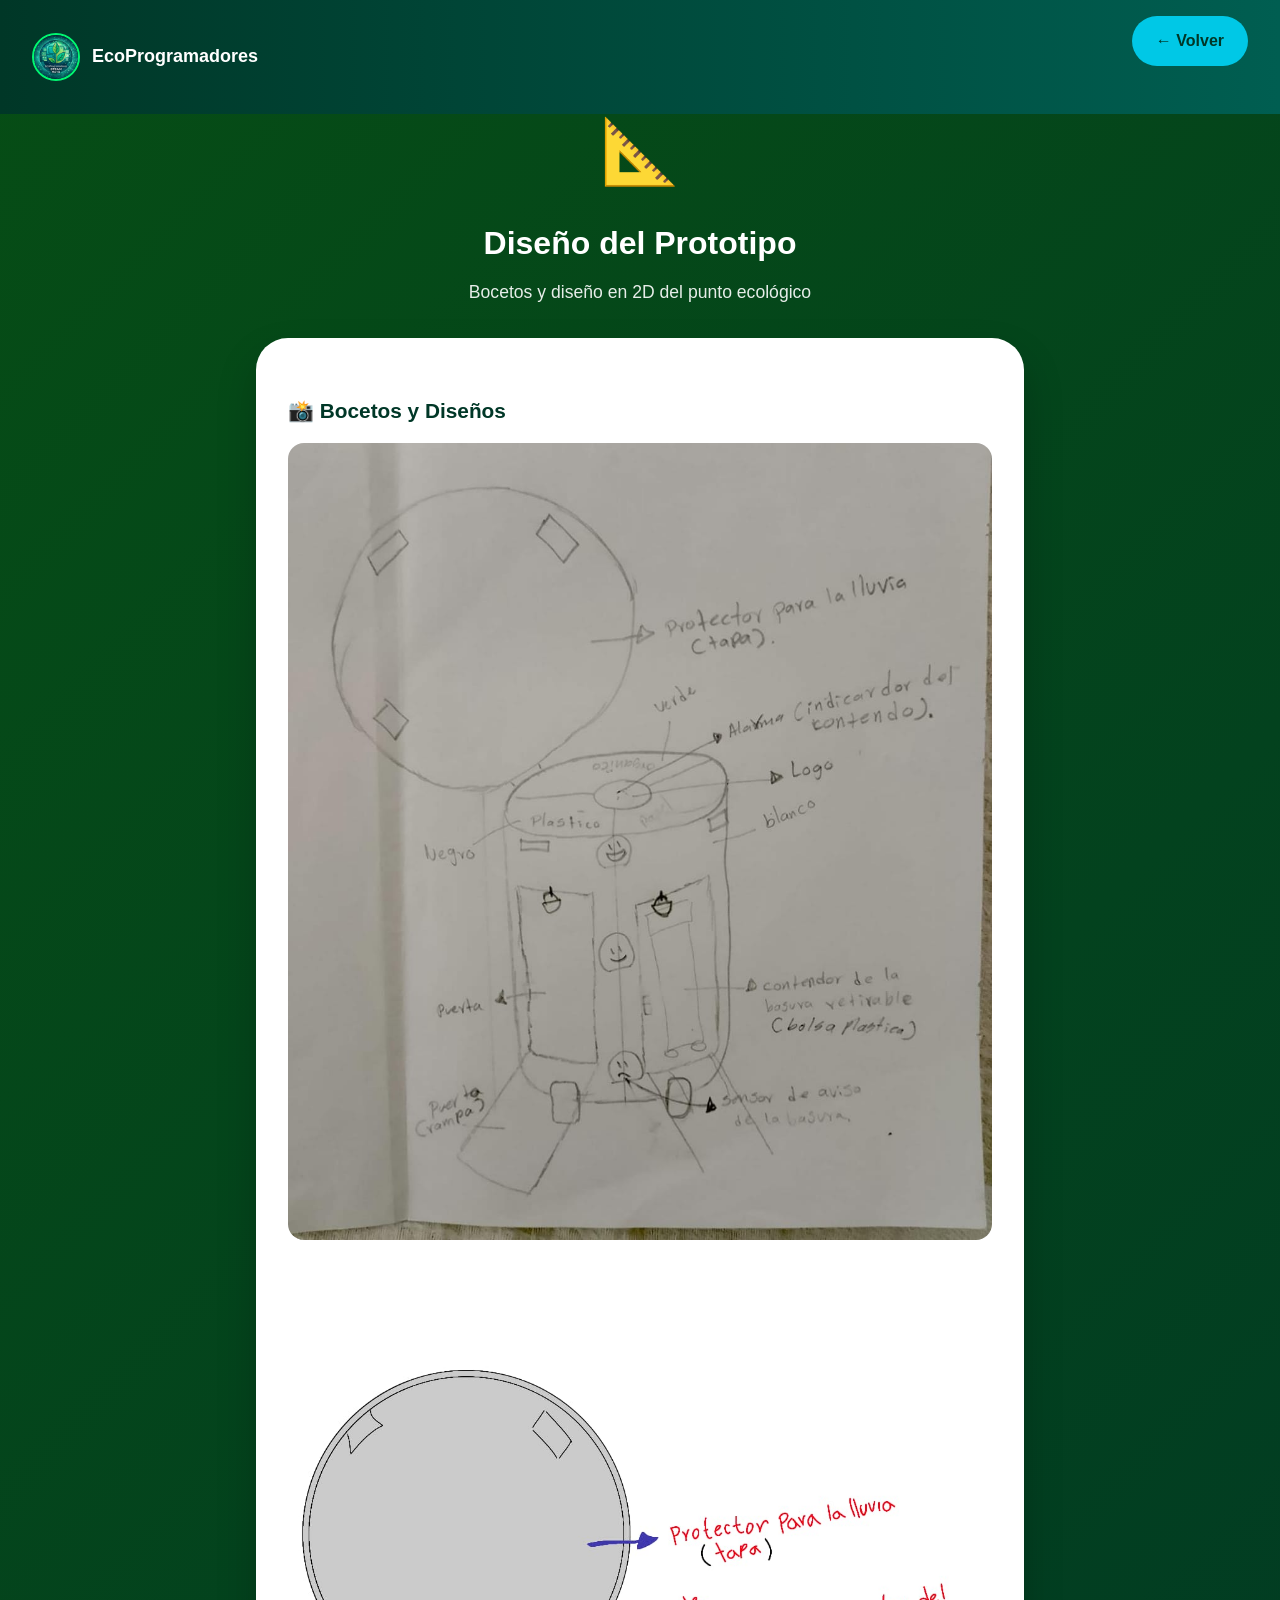
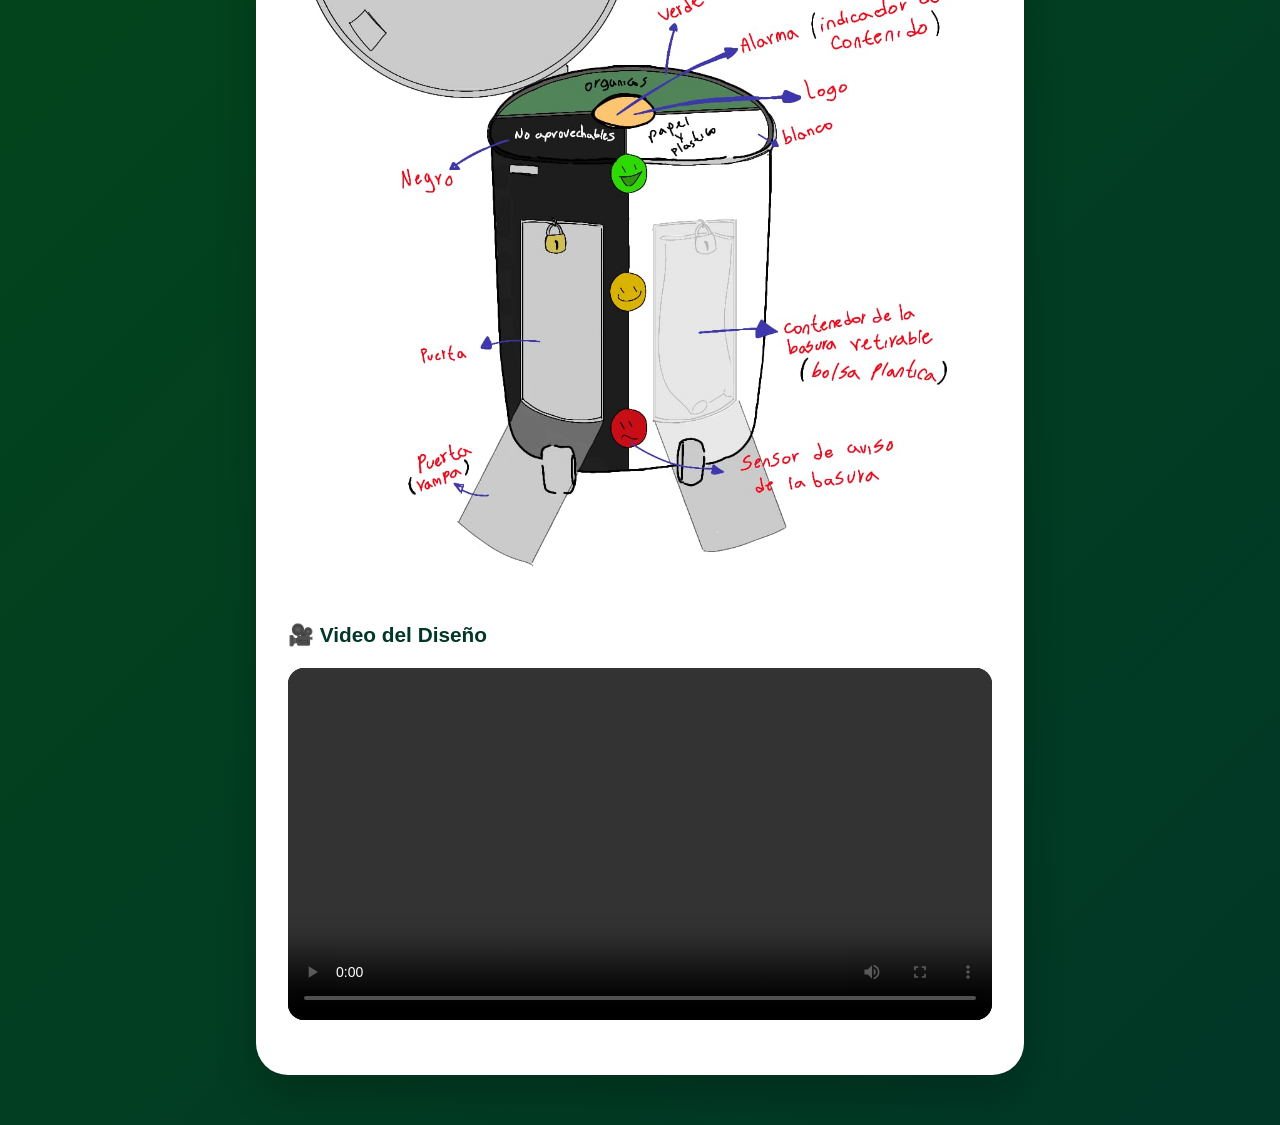
<file: proyecto-diseno.html>
<!DOCTYPE html>
<html lang="es">

<head>
    <meta charset="UTF-8">
    <meta name="viewport" content="width=device-width, initial-scale=1.0">
    <link rel="icon" href="data:image/svg+xml,<svg xmlns='http://www.w3.org/2000/svg' viewBox='0 0 100 100'><text y='.9em' font-size='90'>🌱</text></svg>">
    <meta name="description" content="Diseño del Prototipo: bocetos y diseño en 2D del punto ecológico inteligente de EcoProgramadores STEAM MUTIS">
    <title>Diseño del Prototipo | EcoProgramadores STEAM MUTIS</title>
    <link rel="canonical" href="https://ecoprogramadores.github.io/proyecto-diseno.html">
    <meta property="og:type" content="website">
    <meta property="og:title" content="Diseño del Prototipo | EcoProgramadores STEAM MUTIS">
    <meta property="og:description" content="Bocetos y diseño en 2D del punto ecológico inteligente">
    <meta property="og:image" content="assets/img/logo/logo/logo.jpg">
    <meta property="og:url" content="https://ecoprogramadores.github.io/proyecto-diseno.html">
    <meta name="twitter:card" content="summary_large_image">

    <!-- JSON-LD Structured Data -->
    <script type="application/ld+json">
{"@context":"https://schema.org","@type":"CreativeWork","name":"Diseño del Prototipo","description":"Bocetos y diseño en 2D del punto ecológico inteligente","author":{"@type":"Organization","name":"EcoProgramadores STEAM MUTIS"}}
    </script>
    <script type="application/ld+json">
{"@context":"https://schema.org","@type":"Organization","name":"EcoProgramadores STEAM MUTIS","url":"https://ecoprogramadores.github.io/","logo":"https://ecoprogramadores.github.io/assets/img/logo/logo/logo.jpg","description":"Grupo de estudiantes del Colegio Celestino Mutis creando proyectos innovadores en ecología, programación y sostenibilidad"}
    </script>

    <link rel="stylesheet" href="assets/css/styles.css">
    <style>
        .project-detail {
            padding: 100px 0 50px;
            background: linear-gradient(135deg, #064d15 0%, #003727 100%);
            min-height: 100vh;
        }
        .project-detail-container {
            max-width: 800px;
            margin: 0 auto;
            padding: 0 1rem;
        }
        .project-detail-header {
            text-align: center;
            margin-bottom: 2rem;
        }
        .project-detail-icon {
            font-size: 4rem;
            margin-bottom: 1rem;
        }
        .project-detail-title {
            font-family: var(--font-primary);
            font-size: 2rem;
            color: white;
            margin-bottom: 0.5rem;
        }
        .project-detail-description {
            color: rgba(255,255,255,0.9);
            font-size: 1.1rem;
            margin-bottom: 2rem;
        }
        .project-detail-content {
            background: white;
            border-radius: var(--radius-lg);
            padding: 2rem;
            box-shadow: var(--shadow-xl);
        }
        .project-detail h3 {
            font-family: var(--font-primary);
            color: var(--color-primary-dark);
            margin: 1.5rem 0 1rem;
            font-size: 1.3rem;
        }
        .project-detail video {
            width: 100%;
            border-radius: var(--radius-md);
            margin-bottom: 1rem;
            background: #000;
        }
        .project-detail img {
            width: 100%;
            border-radius: var(--radius-md);
            margin-bottom: 1rem;
        }
        .back-button {
            display: inline-flex;
            align-items: center;
            gap: 0.5rem;
            background: var(--color-accent-turquoise);
            color: var(--color-primary-dark);
            padding: 0.75rem 1.5rem;
            border-radius: var(--radius-full);
            font-weight: 600;
            text-decoration: none;
            margin-bottom: 2rem;
            transition: all 0.3s ease;
        }
        .back-button:hover {
            background: var(--color-accent-neon);
            transform: scale(1.05);
        }
    </style>
</head>

<body>

    <a href="#main-content" class="skip-link">Saltar al contenido principal</a>
    <header id="header" class="header">
        <nav class="nav-container" aria-label="Navegación principal">
            <div class="nav-content">
                <div class="logo-section">
                    <div class="logo-circle">
                        <img loading="lazy" src="assets/img/logo/logo/logo.jpg" alt="Logo EcoProgramadores">
                    </div>
                    <span class="logo-text">EcoProgramadores</span>
                </div>
                <a href="index.html#gallery" class="back-button" aria-label="Volver a la galería de proyectos">
                    ← Volver
                </a>
            </div>
        </nav>
    </header>

    <main id="main-content" role="main">

    <section class="project-detail">
        <div class="project-detail-container">
            
            <div class="project-detail-header">
                <div class="project-detail-icon">📐</div>
                <h1 class="project-detail-title">Diseño del Prototipo</h1>
                <p class="project-detail-description">Bocetos y diseño en 2D del punto ecológico</p>
            </div>

            <div class="project-detail-content">
                <h3>📸 Bocetos y Diseños</h3>
                <img loading="lazy" src="Ecoprogramadores/Diseño del prototipo del punto ecológico inteligente/Boceto inicial.jpeg" alt="Boceto inicial">
                <img loading="lazy" src="Ecoprogramadores/Diseño del prototipo del punto ecológico inteligente/Imagen del diseño del prototipo en 2D.jpeg" alt="Diseño 2D">
                
                <h3>🎥 Video del Diseño</h3>
                <video controls preload="metadata">
                    <source src="Ecoprogramadores/Diseño del prototipo del punto ecológico inteligente/Diseño del Prototipo en 2D.mp4" type="video/mp4">
                    Tu navegador no soporta video
                </video>
            </div>
        </div>
    </section>

</main>

</body>
</html>
</file>
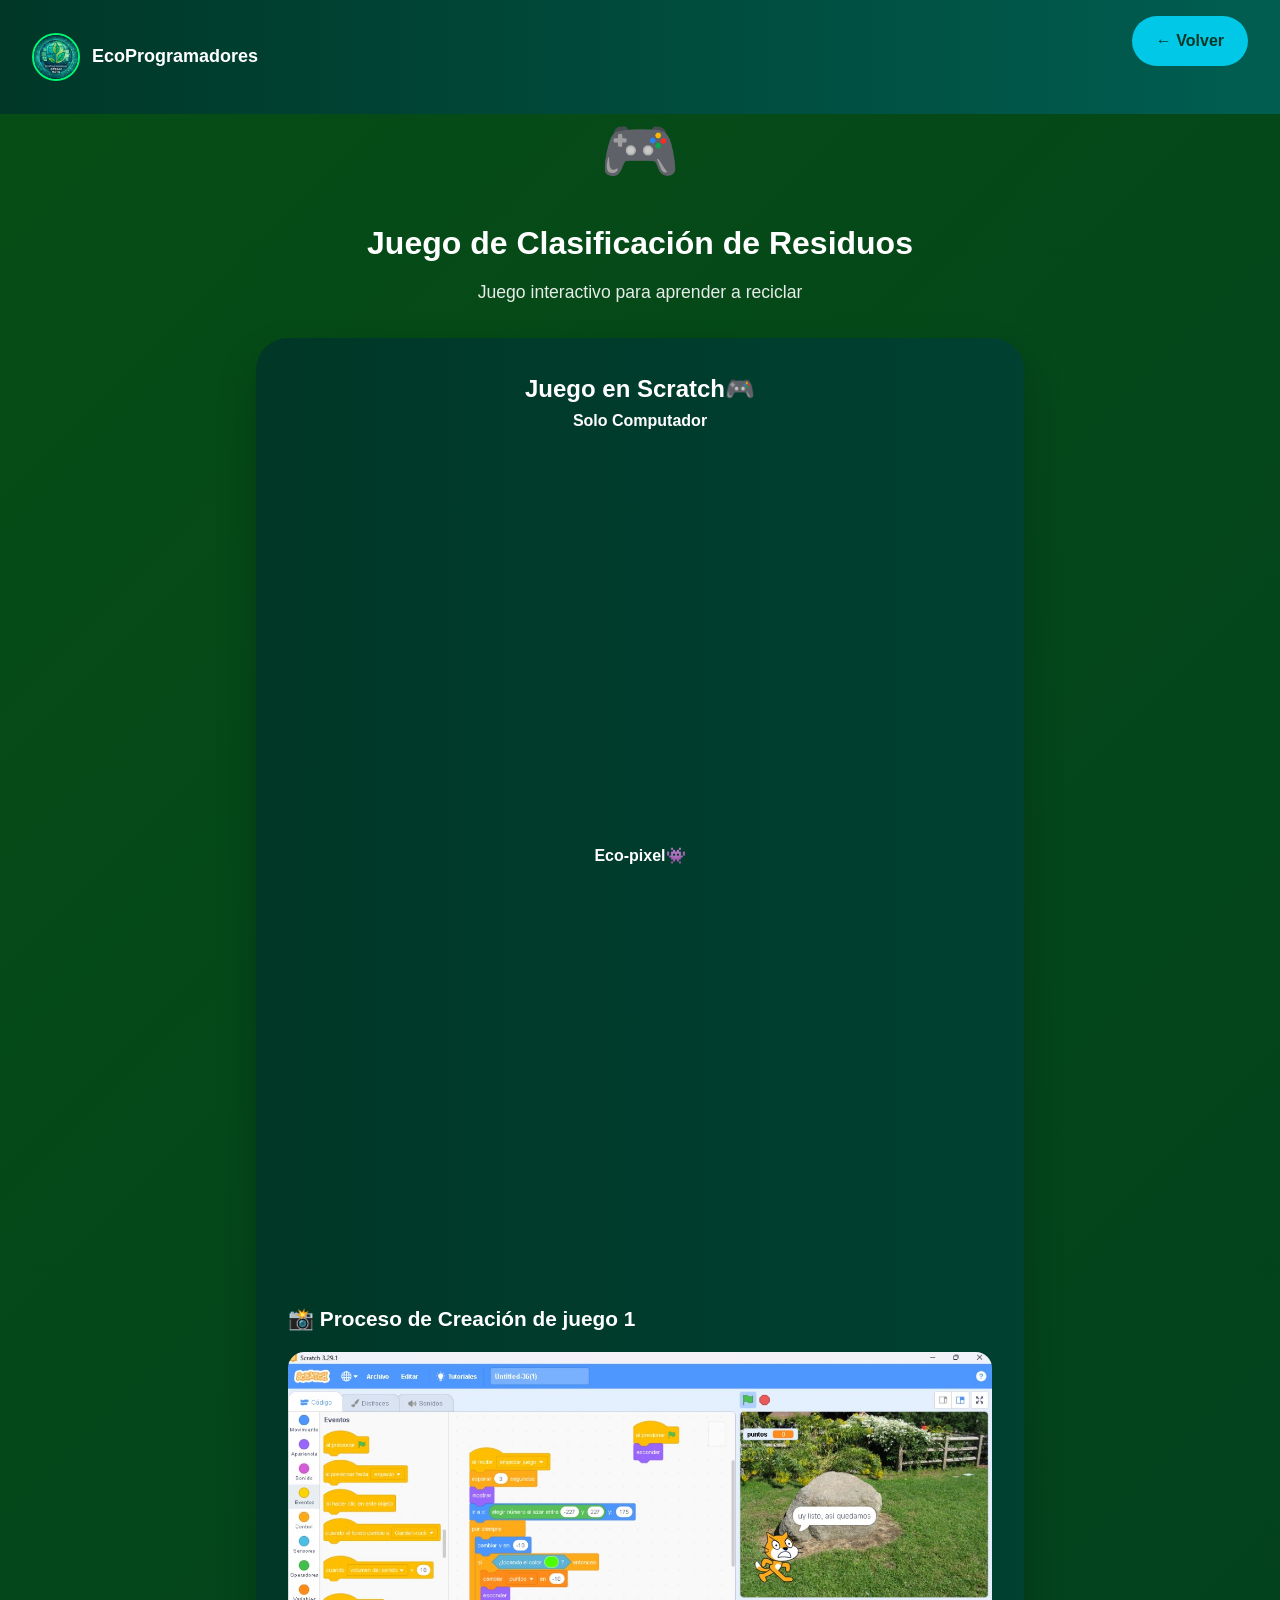
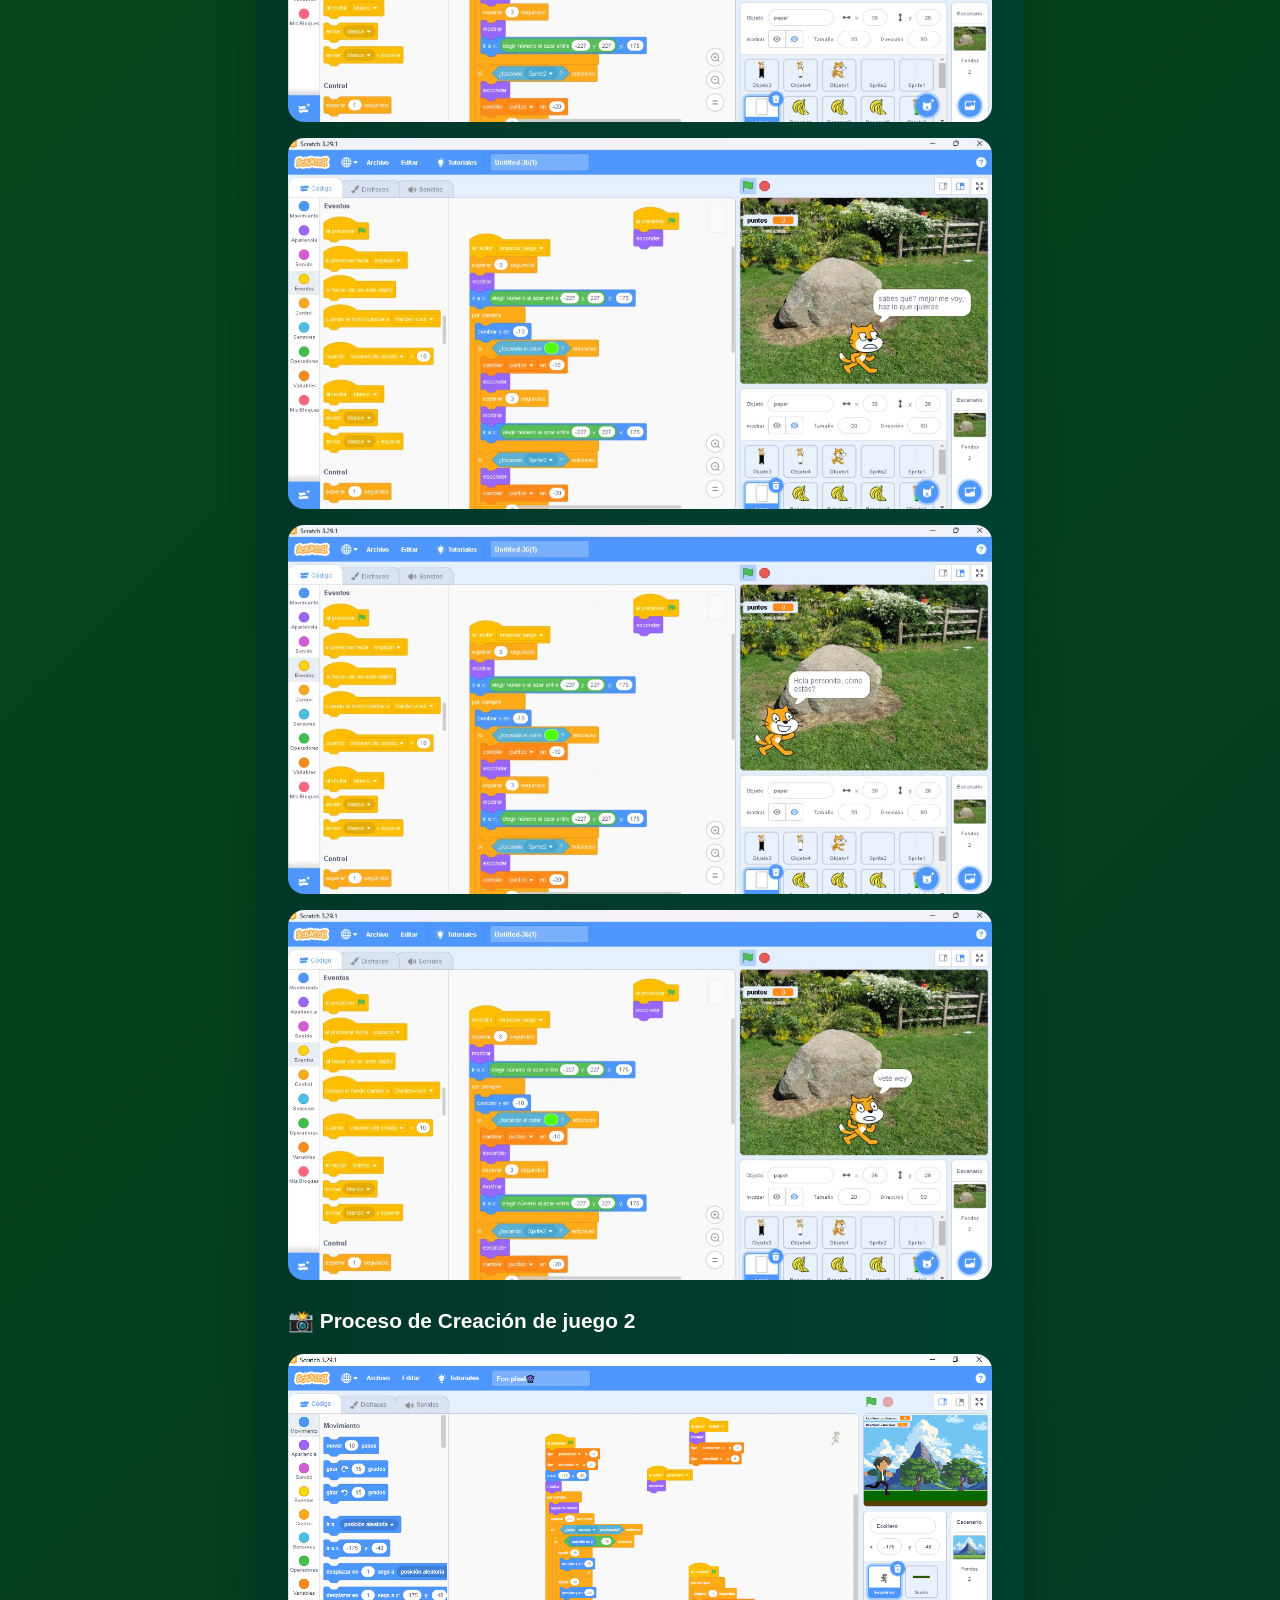
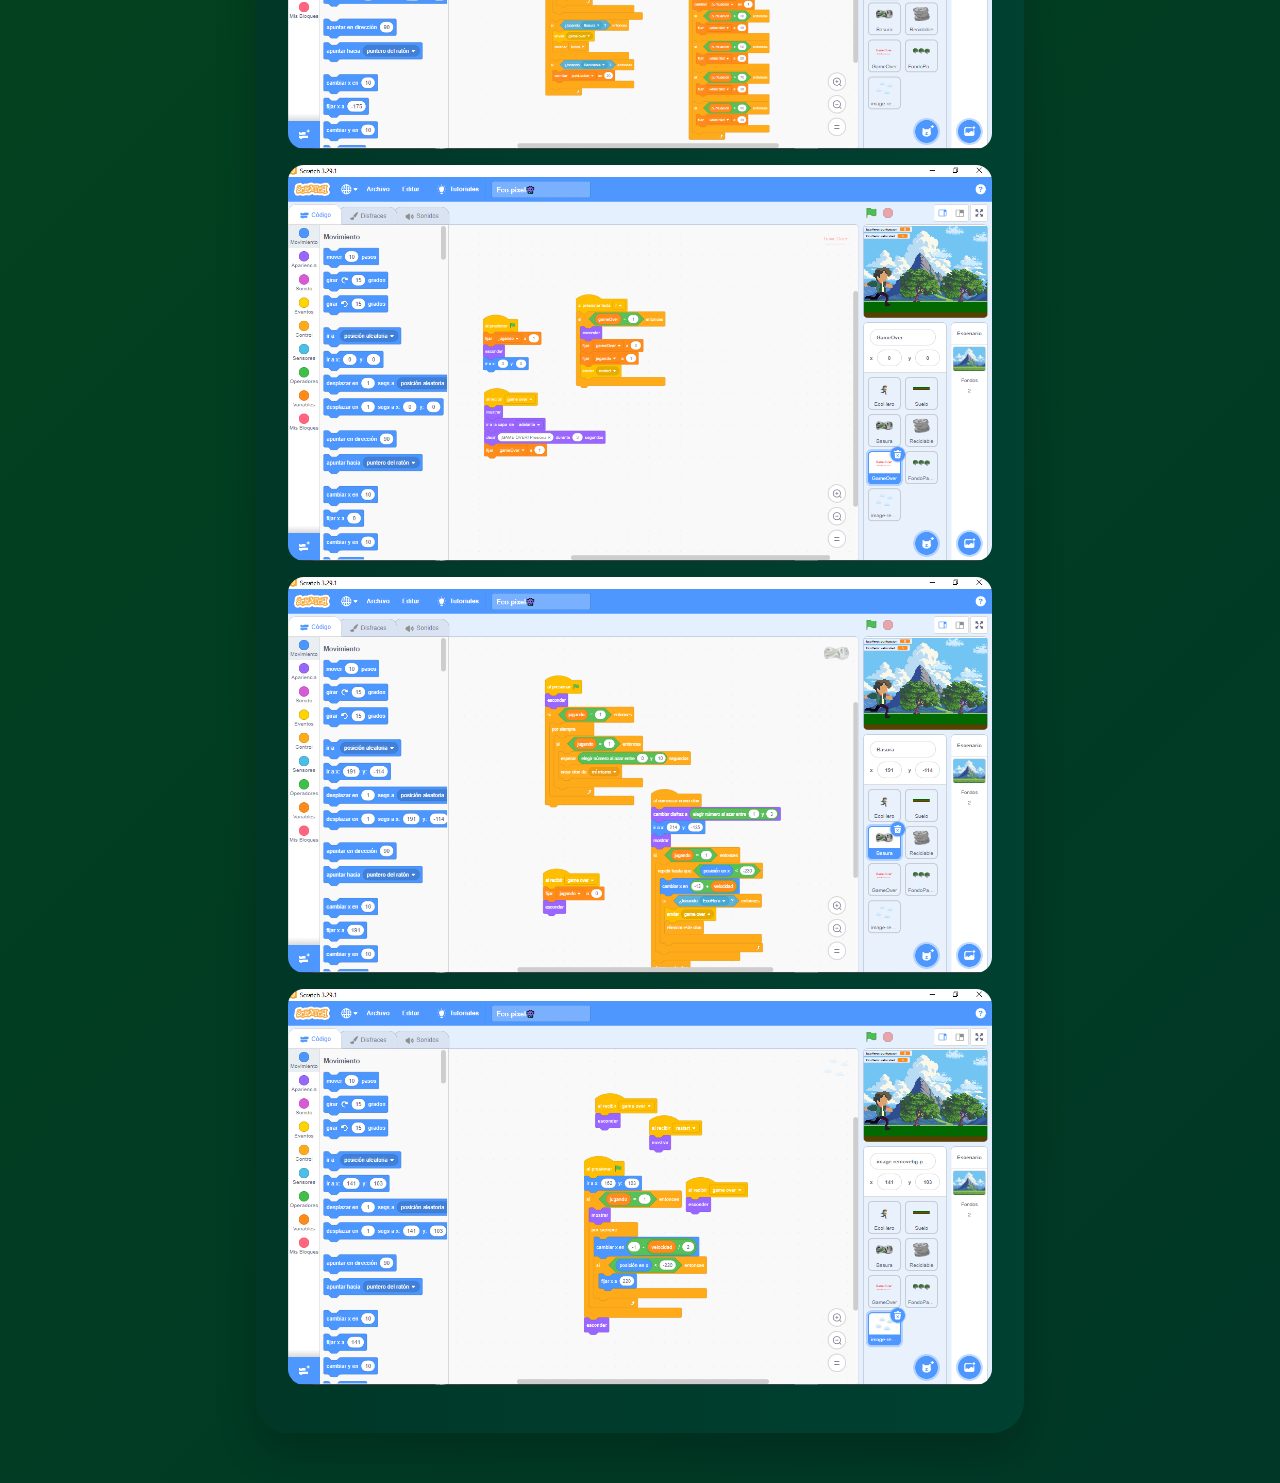
<file: proyecto-juego.html>
<!DOCTYPE html>
<html lang="es">

<head>
    <meta charset="UTF-8">
    <meta name="viewport" content="width=device-width, initial-scale=1.0">
    <link rel="icon" href="data:image/svg+xml,<svg xmlns='http://www.w3.org/2000/svg' viewBox='0 0 100 100'><text y='.9em' font-size='90'>🌱</text></svg>">
    <meta name="description" content="Juego de Clasificación de Residuos: juego interactivo en Scratch para aprender a reciclar de EcoProgramadores STEAM MUTIS">
    <title>Juego de Clasificación | EcoProgramadores STEAM MUTIS</title>
    <link rel="canonical" href="https://ecoprogramadores.github.io/proyecto-juego.html">
    <meta property="og:type" content="website">
    <meta property="og:title" content="Juego de Clasificación | EcoProgramadores STEAM MUTIS">
    <meta property="og:description" content="Juego interactivo para aprender a reciclar">
    <meta property="og:image" content="assets/img/logo/logo/logo.jpg">
    <meta property="og:url" content="https://ecoprogramadores.github.io/proyecto-juego.html">
    <meta name="twitter:card" content="summary_large_image">

    <!-- JSON-LD Structured Data -->
    <script type="application/ld+json">
{"@context":"https://schema.org","@type":"InteractiveVisualization","name":"Juego de Clasificación de Residuos","description":"Juego interactivo en Scratch para aprender a reciclar","author":{"@type":"Organization","name":"EcoProgramadores STEAM MUTIS"}}
    </script>
    <script type="application/ld+json">
{"@context":"https://schema.org","@type":"Organization","name":"EcoProgramadores STEAM MUTIS","url":"https://ecoprogramadores.github.io/","logo":"https://ecoprogramadores.github.io/assets/img/logo/logo/logo.jpg","description":"Grupo de estudiantes del Colegio Celestino Mutis creando proyectos innovadores en ecología, programación y sostenibilidad"}
    </script>

    <link rel="stylesheet" href="assets/css/styles.css">
    <style>
        .project-detail {
            padding: 100px 0 50px;
            background: linear-gradient(135deg, #064d15 0%, #003727 100%);
            min-height: 100vh;
        }

        .project-detail-container {
            max-width: 800px;
            margin: 0 auto;
            padding: 0 1rem;
        }

        .project-detail-header {
            text-align: center;
            margin-bottom: 2rem;
        }

        .project-detail-icon {
            font-size: 4rem;
            margin-bottom: 1rem;
        }

        .project-detail-title {
            font-family: var(--font-primary);
            font-size: 2rem;
            color: white;
            margin-bottom: 0.5rem;
        }

        .project-detail-description {
            color: rgba(255, 255, 255, 0.9);
            font-size: 1.1rem;
            margin-bottom: 2rem;
        }

        .project-detail-content {
            color: white;
            border-radius: var(--radius-lg);
            padding: 2rem;
            box-shadow: var(--shadow-xl);
            animation: project-detail-content 15s ease infinite;
            background: linear-gradient(to right, var(--color-primary-dark), var(--color-deep-green));
            background-size: 400% 400%;
        }
        @keyframes project-detail-content{
            0%{
                background-position:0% 50%;
            }
            50%{
                background-position:100% 50%;
            }
            100%{
                background-position:0% 50%;
            }
        }
        .project-detail-content img {
            display: flex;

        }

        .project-detail h3 {
            font-family: var(--font-primary);
            color: var(--color-primary-dark);
            margin: 1.5rem 0 1rem;
            font-size: 1.3rem;
        }

        .project-detail img {
            width: 100%;
            border-radius: var(--radius-md);
            margin-bottom: 1rem;
        }

        .back-button {
            display: inline-flex;
            align-items: center;
            gap: 0.5rem;
            background: var(--color-accent-turquoise);
            color: var(--color-primary-dark);
            padding: 0.75rem 1.5rem;
            border-radius: var(--radius-full);
            font-weight: 600;
            text-decoration: none;
            margin-bottom: 2rem;
            transition: all 0.3s ease;
        }

        .back-button:hover {
            background: var(--color-accent-neon);
            transform: scale(1.05);
        }

        .iframe-container {
            width: 100%;
            max-width: 485px;
            margin: 0 auto;
        }

        .iframe-container iframe {
            width: 100%;
            height: auto;
            aspect-ratio: 485 / 402;
        }
    </style>
</head>

<body>

    <a href="#main-content" class="skip-link">Saltar al contenido principal</a>
    <header id="header" class="header">
        <nav class="nav-container" aria-label="Navegación principal">
            <div class="nav-content">
                <div class="logo-section">
                    <div class="logo-circle">
                        <img loading="lazy" src="assets/img/logo/logo/logo.jpg" alt="Logo EcoProgramadores">
                    </div>
                    <span class="logo-text">EcoProgramadores</span>
                </div>
                <a href="index.html#gallery" class="back-button" aria-label="Volver a la galería de proyectos">
                    ← Volver
                </a>
            </div>
        </nav>
    </header>

    <main id="main-content" role="main">

    <section class="project-detail">
        <div class="project-detail-container">

            <div class="project-detail-header">
                <div class="project-detail-icon">🎮</div>
                <h1 class="project-detail-title">Juego de Clasificación de Residuos</h1>
                <p class="project-detail-description">Juego interactivo para aprender a reciclar</p>
            </div>

            <div class="project-detail-content">
                <h2 style="text-align: center; font-weight: bold;">Juego en Scratch🎮</h2>
                <div class="iframe-container">
                    <p style="text-align: center; font-weight: bold;">Solo Computador</p>
                    <iframe src="https://scratch.mit.edu/projects/1280207905/embed" allowtransparency="true" width="485"
                        height="402" frameborder="0" scrolling="no" allowfullscreen></iframe>
                    <p style="text-align: center; font-weight: bold;">Eco-pixel👾</p>
                    <iframe src="https://scratch.mit.edu/projects/1317839316/embed" allowtransparency="true" width="485"
                        height="402" frameborder="0" scrolling="no" allowfullscreen></iframe>
                </div>

                <h3 style="color:white;">📸 Proceso de Creación de juego 1</h3>
                <img loading="lazy" src="Ecoprogramadores/Juego de clasificación de residuos/Proceso del juego/WhatsApp Image 2025-10-25 at 4.52.12 PM.jpeg"
                    alt="Pantalla de juego mostrando clasificación de residuos">
                <img loading="lazy" src="Ecoprogramadores/Juego de clasificación de residuos/Proceso del juego/WhatsApp Image 2025-10-25 at 4.52.12 PM (1).jpeg"
                    alt="Interfaz del juego de reciclaje">
                <img loading="lazy" src="Ecoprogramadores/Juego de clasificación de residuos/Proceso del juego/WhatsApp Image 2025-10-25 at 4.52.12 PM (2).jpeg"
                    alt="Personaje del juego animado">
                <img loading="lazy" src="Ecoprogramadores/Juego de clasificación de residuos/Proceso del juego/WhatsApp Image 2025-10-25 at 4.52.13 PM.jpeg"
                    alt="Escenario del juego con basura">
                <h3 style="color:white;">📸 Proceso de Creación de juego 2</h3>
                <img loading="lazy" src="Ecoprogramadores/Juego de clasificación de residuos/Proceso del juego/Captura de pantalla (346).png" alt="Captura del segundo juego">
                <img loading="lazy" src="Ecoprogramadores/Juego de clasificación de residuos/Proceso del juego/Captura de pantalla (347).png" alt="Animación del segundo juego">
                <img loading="lazy" src="Ecoprogramadores/Juego de clasificación de residuos/Proceso del juego/Captura de pantalla (348).png" alt="Pantalla de puntuación del juego">
                <img loading="lazy" src="Ecoprogramadores/Juego de clasificación de residuos/Proceso del juego/Captura de pantalla (349).png" alt="Final del juego con resultado">
            </div>
        </div>
    </section>

</main>

</body>
</html>
</file>
<file: assets/css/styles.css>
/* ============================================
    VARIABLES CSS Y RESET
   ============================================ */
:root {
    /* Paleta de Colores Verde y Turquesa */

    --color-primary-dark: #003727;
    --color-primary-medium: #006400;
    --color-primary-green: #008849;
    --color-primary-light: #00A65A;
    --color-accent-neon: #00F771;
    --color-accent-turquoise: #00C8E6;
    --color-accent-light: #40E0D0;
    --color-accent-mint: #00FA9A;
    --color-accent-aqua: #7FFFD4;
    --color-deep-green: #005E51;
    --color-teal: #008B8B;

    /* Tipografía */
    --font-primary: 'Montserrat', sans-serif;
    --font-secondary: 'Roboto', sans-serif;

    /* Espaciado */
    --spacing-xs: 0.5rem;
    --spacing-sm: 1rem;
    --spacing-md: 2rem;
    --spacing-lg: 4rem;
    --spacing-xl: 6rem;

    /* Bordes y sombras */
    --radius-sm: 0.5rem;
    --radius-md: 1rem;
    --radius-lg: 2rem;
    --radius-full: 9999px;

    --shadow-sm: 0 2px 4px rgba(0, 0, 0, 0.1);
    --shadow-md: 0 4px 6px rgba(0, 0, 0, 0.1);
    --shadow-lg: 0 10px 25px rgba(0, 0, 0, 0.15);
    --shadow-xl: 0 20px 40px rgba(0, 0, 0, 0.2);
}

/* Reset básico */
* {
    margin: 0;
    padding: 0;
    box-sizing: border-box;
}

html {
    scroll-behavior: smooth;
    font-size: 16px;
}

body {
    font-family: var(--font-secondary);
    line-height: 1.6;
    color: #333;
    overflow-x: hidden;
}

img {
    max-width: 100%;
    height: auto;
    display: block;
}

a {
    text-decoration: none;
    color: inherit;
}

button {
    font-family: inherit;
    cursor: pointer;
    border: none;
    background: none;
}

/* Skip link for accessibility */
.skip-link {
    position: absolute;
    top: -100%;
    left: 50%;
    transform: translateX(-50%);
    background: var(--color-primary-dark);
    color: var(--color-accent-neon);
    padding: 0.75rem 1.5rem;
    border-radius: var(--radius-full);
    font-family: var(--font-primary);
    font-weight: 600;
    z-index: 10000;
    transition: top 0.3s ease;
    box-shadow: var(--shadow-xl);
}

.skip-link:focus {
    top: 1rem;
    outline: 3px solid var(--color-accent-neon);
    outline-offset: 2px;
}

/* Scrollbar personalizada */
::-webkit-scrollbar {
    width: 10px;
}

::-webkit-scrollbar-track {
    background: #f1f1f1;
}

::-webkit-scrollbar-thumb {
    background: var(--color-accent-turquoise);
    border-radius: 5px;
}

::-webkit-scrollbar-thumb:hover {
    background: var(--color-primary-light);
}

/* ============================================
   UTILIDADES Y CONTENEDORES
   ============================================ */
.container {
    max-width: 1200px;
    margin: 0 auto;
    padding: 0 1rem;
}

@media (min-width: 768px) {
    .container {
        padding: 0 2rem;
    }
}

/* ============================================
   HEADER - BARRA DE NAVEGACIÓN
   ============================================ */
.header {
    position: fixed;
    top: 0;
    left: 0;
    right: 0;
    z-index: 1000;
    background: linear-gradient(to right, var(--color-primary-dark), var(--color-deep-green));
    transition: all 0.3s ease;
}

.header.scrolled {
    background: rgba(0, 55, 39, 0.95);
    backdrop-filter: blur(10px);
    box-shadow: var(--shadow-lg);
}

.nav-container {
    max-width: 1400px;
    margin: 0 auto;
    padding: 1rem 2rem;
}

.nav-content {
    display: flex;
    align-items: center;
    justify-content: space-between;
}

.logo-section {
    display: flex;
    align-items: center;
    gap: 0.75rem;
}

/* LOGO PLACEHOLDER - Reemplaza este estilo cuando insertes tu logo */
/* Logo header - versión limpia con imagen */
.logo-img {
    width: 48px;
    height: 48px;
    object-fit: contain;
    /* ← importante: no deforma la imagen */
    border-radius: 50%;
    /* quita esta línea si quieres cuadrado perfecto */
    border: 2px solid var(--color-accent-neon);
    box-shadow: 0 2px 8px rgba(0, 247, 113, 0.3);
    /* opcional: sombra sutil */
}

.logo-text {
    color: white;
    font-family: var(--font-primary);
    font-weight: 600;
    font-size: 1.125rem;
}

@media (max-width: 640px) {
    .logo-text {
        display: none;
    }
}

/* Navegación Desktop */
.nav-links {
    display: flex;
    align-items: center;
    gap: 2rem;
}

@media (max-width: 768px) {
    .nav-links {
        display: none;
    }
}

.nav-link {
    color: white;
    font-family: var(--font-primary);
    transition: color 0.3s ease;
}

.nav-link:hover {
    color: var(--color-accent-neon);
}

.nav-link-button {
    background: var(--color-accent-turquoise);
    color: var(--color-primary-dark);
    padding: 0.5rem 1.5rem;
    border-radius: var(--radius-full);
    font-family: var(--font-primary);
    font-weight: 600;
    transition: all 0.3s ease;
    box-shadow: var(--shadow-lg);
}

.nav-link-button:hover {
    background: var(--color-accent-neon);
    transform: scale(1.05);
    box-shadow: var(--shadow-xl);
}

/* Mobile Menu Button */
.mobile-menu-btn {
    display: none;
    flex-direction: column;
    gap: 4px;
    padding: 0.5rem;
    background: rgba(255, 255, 255, 0.1);
    border-radius: var(--radius-sm);
    transition: background 0.3s ease;
}

.mobile-menu-btn:hover {
    background: rgba(255, 255, 255, 0.2);
}

@media (max-width: 768px) {
    .mobile-menu-btn {
        display: flex;
    }
}

.hamburger-line {
    width: 24px;
    height: 2px;
    background: white;
    transition: all 0.3s ease;
}

.mobile-menu-btn.active .hamburger-line:nth-child(1) {
    transform: rotate(45deg) translate(5px, 5px);
}

.mobile-menu-btn.active .hamburger-line:nth-child(2) {
    opacity: 0;
}

.mobile-menu-btn.active .hamburger-line:nth-child(3) {
    transform: rotate(-45deg) translate(7px, -6px);
}

/* Mobile Menu */
.mobile-menu {
    max-height: 0;
    overflow: hidden;
    transition: max-height 0.3s ease;
}

.mobile-menu.active {
    max-height: 300px;
    padding-top: 1rem;
    padding-bottom: 0.5rem;
}

.mobile-nav-link {
    display: block;
    color: white;
    padding: 0.75rem 1rem;
    border-radius: var(--radius-sm);
    font-family: var(--font-primary);
    transition: all 0.3s ease;
}

.mobile-nav-link:hover {
    background: rgba(255, 255, 255, 0.1);
    color: var(--color-accent-neon);
}

/* ============================================
            HERO SECTION
   ============================================ */
.hero-section {
    min-height: 100vh;
    display: flex;
    align-items: center;
    justify-content: center;
    position: relative;
    overflow: hidden;
    background: linear-gradient(135deg,
            var(--color-primary-dark) 0%,
            var(--color-deep-green) 30%,
            var(--color-primary-green) 50%,
            var(--color-accent-turquoise) 100%,
            var(--color-accent-light) 100%);
    padding-top: 80px;
}

/* Animated Background */
.hero-bg-animation {
    position: absolute;
    inset: 0;
    overflow: hidden;
    pointer-events: none;
}

.floating-circle {
    position: absolute;
    border-radius: 50%;
    filter: blur(80px);
}

.circle-1 {
    top: 5rem;
    left: 2rem;
    width: 18rem;
    height: 18rem;
    background: rgba(0, 247, 113, 0.1);
    animation: float1 8s ease-in-out infinite;
}

.circle-2 {
    bottom: 5rem;
    right: 2rem;
    width: 24rem;
    height: 24rem;
    background: rgba(64, 224, 208, 0.1);
    animation: float2 10s ease-in-out infinite;
}

@keyframes float1 {

    0%,
    100% {
        transform: translate(0, 0);
    }

    50% {
        transform: translate(50px, 30px);
    }
}

@keyframes float2 {

    0%,
    100% {
        transform: translate(0, 0);
    }

    50% {
        transform: translate(-50px, -30px);
    }
}

.hero-content {
    position: relative;
    z-index: 10;
    text-align: center;
    padding: 5rem 1rem;
}

/* LOGO HERO PLACEHOLDER - Reemplaza este estilo cuando insertes tu logo grande */

.hero-title {
    /* font-family: var(--font-primary); */
    font-weight: bold;
    font-size: 3rem;
    color: white;
    margin-bottom: 1.5rem;
    line-height: 1.2;

    animation: neonGlow 2.5s ease-in-out infinite alternate, titleReveal 1.4s ease-out forwards;
    animation-delay: 0.6s;
    text-shadow: 0 0 10px var(--color-accent-neon), 0 0 20px var(--color-accent-neon);
}

@keyframes neonGlow {
    from {
        text-shadow: 0 0 10px var(--color-accent-neon), 0 0 20px var(--color-accent-neon);
    }

    to {
        text-shadow: 0 0 20px var(--color-accent-neon), 0 0 40px var(--color-accent-neon), 0 0 60px var(--color-accent-light);
    }
}


@media (min-width: 768px) {
    .hero-title {
        font-size: 4rem;
    }
}

@media (min-width: 1024px) {
    .hero-title {
        font-size: 5rem;
    }
}

.hero-title .highlight {
    color: var(--color-accent-neon);
}

.hero-description {

    font-size: 1.125rem;
    color: rgba(255, 255, 255, 0.9);
    max-width: 48rem;
    margin: 0 auto 2rem;
    line-height: 1.8;
}

@media (min-width: 768px) {
    .hero-description {
        font-size: 1.25rem;
        font-family: var(--font-primary);
    }
}

.cta-button {
    background: var(--color-accent-turquoise);
    color: var(--color-primary-dark);
    padding: 1rem 2rem;
    border-radius: var(--radius-full);
    font-family: var(--font-primary);
    font-weight: bold;
    font-size: 1.125rem;
    display: inline-flex;
    align-items: center;
    gap: 0.5rem;
    box-shadow: var(--shadow-xl);
    transition: all 0.3s ease;
}

.cta-button:hover {
    background: var(--color-accent-neon);
    transform: scale(1.05);
}

.scroll-indicator {

    bottom: 2.5rem;
    left: 50%;
    transform: translateX(-50%);
    color: rgba(255, 255, 255, 0.6);
}

/* Animaciones */
@keyframes fadeIn {
    from {
        opacity: 0;
        transform: translateY(30px);
    }

    to {
        opacity: 1;
        transform: translateY(0);
    }
}

@keyframes bounce {

    0%,
    100% {
        transform: translateY(0);
    }

    50% {
        transform: translateY(10px);
    }
}

.fade-in {
    animation: fadeIn 0.8s ease forwards;
}

.delay-1 {
    animation-delay: 0.2s;
    opacity: 0;
}

.delay-2 {
    animation-delay: 0.4s;
    opacity: 0;
}

.delay-3 {
    animation-delay: 0.6s;
    opacity: 0;
}

.delay-4 {
    animation-delay: 0.8s;
    opacity: 0;
}

.bounce {
    animation: bounce 2s ease-in-out infinite;
}

/* ============================================
    FEATURED PROJECTS - CARRUSEL
   ============================================ */
.featured-section {
    padding: 4rem 0;
    background: radial-gradient(circle at 90% 10%,
            var(--color-accent-light) -900%,
            var(--color-accent-turquoise) 0%,
            var(--color-primary-green) 70%,
            var(--color-deep-green) 100%);
}

.section-header {
    text-align: center;
    margin-bottom: 3rem;
}

.section-title {
    font-family: var(--font-primary);
    font-weight: bold;
    font-size: 2.5rem;
    margin-bottom: 1rem;
    color: white;
}



.section-title.light {
    color: white;
}

@media (min-width: 768px) {
    .section-title {
        font-size: 3rem;
    }
}

.section-subtitle {
    font-size: 1.125rem;
    color: rgba(255, 255, 255, 0.8);
    max-width: 42rem;
    margin: 0 auto;
}

.section-subtitle.dark {
    color: var(--color-primary-medium);
}

.section-subtitle.light {
    color: rgba(255, 255, 255, 0.9);
}

.carousel-container {
    max-width: 80rem;
    margin: 0 auto;
    position: relative;
}

.carousel-wrapper {
    overflow: hidden;
    border-radius: var(--radius-lg);
    box-shadow: var(--shadow-xl);
}

.carousel-track {
    display: flex;
    transition: transform 0.5s cubic-bezier(0.4, 0, 0.2, 1);
}

.carousel-slide {
    min-width: 100%;
    position: relative;
}

.carousel-image {
    width: 100%;
    height: 400px;
    object-fit: cover;
}

@media (min-width: 768px) {
    .carousel-image {
        height: 500px;
    }
}

.carousel-overlay {
    position: absolute;
    inset: 0;
    background: linear-gradient(to top,
            var(--color-primary-dark) 0%,
            rgba(0, 55, 39, 0.5) 50%,
            transparent 100%);
}

.carousel-content {
    position: absolute;
    bottom: 0;
    left: 0;
    right: 0;
    padding: 2rem;
}

@media (min-width: 768px) {
    .carousel-content {
        padding: 3rem;
    }
}

.carousel-badge {
    display: inline-block;
    background: var(--color-accent-neon);
    color: var(--color-primary-dark);
    padding: 0.25rem 1rem;
    border-radius: var(--radius-full);
    font-family: var(--font-primary);
    font-weight: 600;
    font-size: 0.875rem;
    margin-bottom: 1rem;
}

.carousel-title {
    font-family: var(--font-primary);
    font-weight: bold;
    font-size: 1.5rem;
    color: white;
    margin-bottom: 1rem;
}

@media (min-width: 768px) {
    .carousel-title {
        font-size: 2.5rem;
    }
}

.carousel-description {
    color: rgba(255, 255, 255, 0.9);
    font-size: 1.125rem;
    max-width: 42rem;
}

.carousel-btn {
    position: absolute;
    top: 50%;
    transform: translateY(-50%);
    background: rgba(255, 255, 255, 0.2);
    backdrop-filter: blur(10px);
    color: white;
    width: 48px;
    height: 48px;
    border-radius: 50%;
    display: flex;
    align-items: center;
    justify-content: center;
    transition: all 0.3s ease;
    box-shadow: var(--shadow-lg);
}

.carousel-btn:hover {
    background: rgba(255, 255, 255, 0.3);
}

.carousel-btn-prev {
    left: 1rem;
}

.carousel-btn-next {
    right: 1rem;
}

.carousel-dots {
    display: flex;
    justify-content: center;
    gap: 0.75rem;
    margin-top: 1.5rem;
}

.carousel-dot {
    width: 12px;
    height: 12px;
    border-radius: 50%;
    background: rgba(255, 255, 255, 0.4);
    border: none;
    cursor: pointer;
    transition: all 0.3s ease;
}

.carousel-dot.active {
    width: 48px;
    background: var(--color-accent-neon);
    border-radius: var(--radius-full);
}

.carousel-dot:hover {
    background: rgba(255, 255, 255, 0.6);
}

/* ============================================
   ABOUT SECTION
   ============================================ */
.about-section {
    padding: 5rem 0;
    background: linear-gradient(to bottom, #169b5d, #3eb25d);
}

.about-grid {
    display: grid;
    gap: 3rem;
    margin-bottom: 4rem;
    align-items: center;
}

@media (min-width: 768px) {
    .about-grid {
        grid-template-columns: 1fr 1fr;
    }
}

.about-image-container {
    position: relative;
    border-radius: var(--radius-lg);
    overflow: hidden;
    box-shadow: var(--shadow-xl);
}

.about-image {
    width: 100%;
    height: 300px;
    object-fit: cover;
}

.about-image-overlay {
    position: absolute;
    inset: 0;
    background: linear-gradient(to top, rgba(0, 55, 39, 0.5), transparent);
}

.about-image-label {
    position: absolute;
    bottom: 0rem;
    left: 5rem;
    right: 5rem;
    background: rgba(255, 255, 255, 0.9);
    backdrop-filter: blur(10px);
    padding: 0rem;
    border-radius: var(--radius-sm);
}

.about-image-label p {
    color: var(--color-primary-dark);
    font-family: var(--font-primary);
    font-weight: 600;
    font-size: 0.875rem;
}

.about-content {
    display: flex;
    flex-direction: column;
    gap: 1.5rem;
}

.about-card {
    background: white;
    border-radius: var(--radius-md);
    padding: 1.5rem;
    box-shadow: var(--shadow-lg);
    border-left: 4px solid;
}

.card-historia {
    border-color: var(--color-accent-turquoise);
}

.card-mision {
    border-color: var(--color-accent-neon);
}

.card-lider {
    border-color: var(--color-accent-light);
}

.about-card-title {
    font-family: var(--font-primary);
    font-weight: bold;
    font-size: 1.5rem;
    color: var(--color-primary-dark);
    margin-bottom: 0.75rem;
}

.about-card-text {
    color: var(--color-primary-medium);
    line-height: 1.8;
}

.teacher-placeholder {
    margin-top: 1rem;
    display: flex;
    align-items: center;
    gap: 1rem;
    padding: 1.25rem;
    background: linear-gradient(135deg, #E8F5E9, #C8E6C9);
    border-radius: var(--radius-md);
    border: 3px solid var(--color-accent-turquoise);
    box-shadow: 0 4px 15px rgba(0, 200, 230, 0.3);
}

.teacher-photo-placeholder {
    width: 90px;
    height: 90px;
    border-radius: 50%;
    background: rgba(0, 200, 230, 0.2);
    border: 4px solid var(--color-accent-turquoise);
    display: flex;
    align-items: center;
    justify-content: center;
    flex-shrink: 0;
    box-shadow: 0 0 20px rgba(0, 200, 230, 0.5);
    overflow: hidden;
    animation: pulse-leader 2s ease-in-out infinite;
}

@keyframes pulse-leader {
    0%, 100% {
        box-shadow: 0 0 15px rgba(0, 200, 230, 0.5);
        border-color: var(--color-accent-turquoise);
    }
    50% {
        box-shadow: 0 0 30px rgba(0, 200, 230, 0.8), 0 0 50px rgba(0, 200, 230, 0.4);
        border-color: var(--color-accent-neon);
        /* border-color: var(--color-accent-light); */
    }
}

.teacher-photo-placeholder img {
    width: 100%;
    height: 100%;
    object-fit: cover;
}

.teacher-photo-placeholder span {
    color: var(--color-accent-turquoise);
    font-weight: bold;
    font-size: 0.75rem;
}

.teacher-name {
    font-weight: 700;
    color: var(--color-primary-dark);
    font-family: var(--font-primary);
    font-size: 1.1rem;
}

.teacher-label {
    color: var(--color-primary-medium);
    font-weight: 600;
    font-size: 0.875rem;
}

/* Features Grid */
.features-grid {
    display: grid;
    gap: 1.5rem;
    margin-bottom: 4rem;
}

@media (min-width: 640px) {
    .features-grid {
        grid-template-columns: repeat(2, 1fr);
    }
}

@media (min-width: 1024px) {
    .features-grid {
        grid-template-columns: repeat(4, 1fr);
    }
}

.feature-card {
    background: white;
    border-radius: var(--radius-md);
    padding: 1.5rem;
    box-shadow: var(--shadow-lg);
    border-top: 4px solid var(--color-accent-turquoise);
    transition: all 0.3s ease;
}

.feature-card:hover {
    transform: translateY(-8px);
    box-shadow: var(--shadow-xl);
}

.feature-icon {
    color: var(--color-accent-turquoise);
    margin-bottom: 1rem;
}

.feature-title {
    font-family: var(--font-primary);
    font-weight: bold;
    font-size: 1.25rem;
    color: var(--color-primary-dark);
    margin-bottom: 0.75rem;
}

.feature-text {
    color: var(--color-primary-medium);
}

/* ============================================
   TEAM SECTION
   ============================================ */
.team-section {
    background: linear-gradient(to right, var(--color-primary-dark), var(--color-primary-medium));
    border-radius: var(--radius-lg);
    padding: 3rem 2rem;
    text-align: center;
}

.team-title {
    font-family: var(--font-primary);
    font-weight: bold;
    font-size: 2rem;
    color: white;
    margin-bottom: 1.5rem;
}

.team-description {
    color: rgba(255, 255, 255, 0.9);
    font-size: 1.125rem;
    margin-bottom: 2rem;
    max-width: 42rem;
    margin-left: auto;
    margin-right: auto;
}

.team-grid {
    display: grid;
    grid-template-columns: repeat(2, 1fr);
    gap: 2rem;
    max-width: 64rem;
    margin: 0 auto;
}

@media (min-width: 768px) {
    .team-grid {
        grid-template-columns: repeat(3, 1fr);
    }
}

@media (min-width: 1024px) {
    .team-grid {
        grid-template-columns: repeat(4, 1fr);
    }
}

.team-member {
    text-align: center;
}

.team-photo-placeholder {
    width: 96px;
    height: 96px;
    margin: 0 auto 0.8rem;
    border-radius: 50%;
    overflow: hidden;
    border: 4px solid var(--color-accent-neon);
    /* color por defecto */
    box-shadow: var(--shadow-md);
}

.team-photo-placeholder img {
    width: 100%;
    height: 100%;
    object-fit: cover;
    object-position: center;
}
/*Diseño personalisado para cada integrate*/
/* 1. Definición de la animación maestra */
@keyframes pulse-master {
    0%, 100% {
        box-shadow: 0 0 10px var(--pulse-color);
        border-color: var(--main-color);
    }
    50% {
        box-shadow: 0 0 25px var(--pulse-color), 0 0 45px var(--pulse-glow);
        border-color: var(--bright-color);
    }
}

/* 2. Estilo base para todos los placeholders */
.team-photo-placeholder {
    animation: pulse-master 2s ease-in-out infinite;
    will-change: box-shadow, border-color;
    border-style: solid;
    border-width: 4px; /* Ajusta según tu diseño */
}

/* 3. Asignación de colores por integrante */
.stiven  { 
    --main-color: #000000; --pulse-color: rgba(255,255,255,0.2); 
    --pulse-glow: rgba(0,0,0,0.5); --bright-color: #1a1a1a; 
}
.isa     { 
    --main-color: #57008a; --pulse-color: rgba(87,0,138,0.5); 
    --pulse-glow: rgba(87,0,138,0.3); --bright-color: #8a00d4; 
}
.Mariana { 
    --main-color: rgb(255,0,0); --pulse-color: rgba(255,0,0,0.5); 
    --pulse-glow: rgba(255,0,0,0.3); --bright-color: rgb(255,50,50); 
}
.denisse { 
    --main-color: #FFFFFF; --pulse-color: rgba(255,255,255,0.4); 
    --pulse-glow: rgba(255,255,255,0.2); --bright-color: #f0f0f0; 
}
.kevin   {
    --main-color: #00C8E6; --pulse-color: rgba(0,200,230,0.5); 
    --pulse-glow: rgba(0,200,230,0.3); --bright-color: #55eaff; 
}
.karel   { 
    --main-color: #ff9100; --pulse-color: rgba(255,145,0,0.5); 
    --pulse-glow: rgba(255,145,0,0.3); --bright-color: #ffb74d; 
}
.sofia   { 
    --main-color: #808000; --pulse-color: rgba(128,128,0,0.5); 
    --pulse-glow: rgba(128,128,0,0.3); --bright-color: #9acd32; 
}
.melany  { 
    --main-color: #0fd11c; --pulse-color: rgba(15,209,28,0.5); 
    --pulse-glow: rgba(15,209,28,0.3); --bright-color: #2dff4a; 
}
.alexa    { 
    --main-color: #8B5A2B; --pulse-color: rgba(139,90,43,0.5); 
    --pulse-glow: rgba(139,90,43,0.3); --bright-color: #b07a3d; 
}
.Cristian { 
    --main-color: #0d1b3d; --pulse-color: rgba(13,27,61,0.6); 
    --pulse-glow: rgba(13,27,61,0.3); --bright-color: #1e3a6e; 
}
.Nikol{
    --main-color: #FF00FF; --pulse-color: rgba(255, 0, 255, 0.6);
    --pulse-glow: rgba(255, 0, 255, 0.3); --bright-color: #ff66ff;
}



.team-member-name {
    color: white;
    font-family: var(--font-primary);
    font-weight: 600;
    font-size: 1.1rem;
    margin-bottom: 0.4rem;
}

.team-member-label {
    color: rgba(255, 255, 255, 0.85);
    font-size: 0.9rem;
}

/* Team View More Button */
.team-view-more {
    display: flex;
    align-items: center;
    justify-content: center;
    gap: 0.5rem;
    background: linear-gradient(135deg, var(--color-accent-turquoise), var(--color-primary-green));
    color: white;
    padding: 0.75rem 2rem;
    border-radius: var(--radius-full);
    font-family: var(--font-primary);
    font-weight: 600;
    font-size: 1rem;
    cursor: pointer;
    transition: all 0.3s ease;
    margin: 2rem auto 0;
    box-shadow: var(--shadow-lg);
    border: none;
}

.team-view-more:hover {
    transform: scale(1.05);
    box-shadow: var(--shadow-xl);
    background: linear-gradient(135deg, var(--color-accent-neon), var(--color-accent-turquoise));
}

.view-more-icon {
    font-size: 0.8rem;
    transition: transform 0.3s ease;
}

/* Gallery View More Button */
.gallery-view-more-container {
    text-align: center;
    margin-top: 2rem;
}

.gallery-view-more-btn {
    display: inline-flex;
    align-items: center;
    justify-content: center;
    gap: 0.5rem;
    background: linear-gradient(135deg, var(--color-accent-turquoise), var(--color-primary-green));
    color: white;
    padding: 0.75rem 2rem;
    border-radius: var(--radius-full);
    font-family: var(--font-primary);
    font-weight: 600;
    font-size: 1rem;
    cursor: pointer;
    transition: all 0.3s ease;
    box-shadow: var(--shadow-lg);
    border: none;
}

.gallery-view-more-btn:hover {
    transform: scale(1.05);
    box-shadow: var(--shadow-xl);
    background: linear-gradient(135deg, var(--color-accent-neon), var(--color-accent-turquoise));
}

.gallery-view-more-btn .view-more-icon {
    transition: transform 0.3s ease;
}

.gallery-view-more-btn[aria-expanded="true"] .view-more-icon {
    transform: rotate(180deg);
}

/* Gallery More: ocultos inicialmente pero flujo en grid */
.gallery-more {
    display: contents;
}

.gallery-more.hidden {
    display: none;
}

/* Image Download Protection */
img {
    user-select: none;
    -webkit-user-drag: none;
    -webkit-touch-callout: none;
}

/* Carousel Image Placeholder */
.carousel-image-placeholder {
    width: 100%;
    height: 300px;
    display: flex;
    align-items: center;
    justify-content: center;
}

.carousel-placeholder-icon {
    font-size: 5rem;
}

/* Project Card Fallback Image */
.project-image-container:not(:has(img)) {
    background: linear-gradient(135deg, var(--color-primary-dark), var(--color-accent-turquoise));
    display: flex;
    align-items: center;
    justify-content: center;
    min-height: 200px;
}

.project-image-container:not(:has(img))::after {
    content: '🌱';
    font-size: 4rem;
}

/* Team More (ocultos inicialmente) */
.team-more {
    display: none;
    width: 100%;
}

.team-more.active {
    display: contents;
}

/* New Member Placeholder */
.team-photo-placeholder.new-member {
    background: linear-gradient(135deg, var(--color-primary-dark), var(--color-deep-green));
    display: flex;
    align-items: center;
    justify-content: center;
    border: 2px dashed var(--color-accent-turquoise);
}

.member-placeholder-text {
    font-size: 3rem;
    color: var(--color-accent-turquoise);
    font-weight: bold;
}

/* Member Grade Badge */
.member-grade {
    display: inline-block;
    background: var(--color-accent-neon);
    color: var(--color-primary-dark);
    font-size: 0.7rem;
    font-weight: 600;
    padding: 0.15rem 0.5rem;
    border-radius: var(--radius-full);
    margin-left: 0.3rem;
    vertical-align: middle;
}

/* Responsive */
@media (max-width: 768px) {
    .team-view-more {
        padding: 0.6rem 1.5rem;
        font-size: 0.9rem;
    }
}

/* ============================================
    GALLERY SECTION (Nueva sección de proyectos)
   ============================================ */
.gallery-section {
    padding: 4rem 0;
    background: linear-gradient(135deg, #3eb25d 0%, #003f20 100%);
}

.gallery-grid {
    display: grid;
    grid-template-columns: 1fr;
    gap: 1.5rem;
    padding: 1rem;
}

@media (min-width: 640px) {
    .gallery-grid {
        grid-template-columns: repeat(2, 1fr);
    }
}

@media (min-width: 1024px) {
    .gallery-grid {
        grid-template-columns: repeat(3, 1fr);
    }
}

.gallery-card {
    background: rgba(255, 255, 255, 0.95);
    border-radius: var(--radius-lg);
    padding: 1.5rem;
    text-align: center;
    transition: all 0.4s cubic-bezier(0.4, 0, 0.2, 1);
    box-shadow: var(--shadow-md);
    border: 2px solid rgba(0, 200, 230, 0.3);
    backdrop-filter: blur(10px);
}

a.gallery-card-link {
    text-decoration: none;
    color: inherit;
    display: block;
    transition: all 0.3s ease;
}

a.gallery-card-link:hover .gallery-card {
    transform: translateY(-10px) scale(1.02);
    box-shadow: var(--shadow-xl);
    border-color: var(--color-accent-neon);
    background: rgba(255, 255, 255, 1);
}

.gallery-card:hover {
    transform: translateY(-10px) scale(1.02);
    box-shadow: 0 15px 40px rgba(0, 200, 230, 0.25);
    border-color: var(--color-accent-neon);
    background: rgba(255, 255, 255, 1);
}

.gallery-icon {
    font-size: 2.5rem;
    margin-bottom: 0.75rem;
    transition: all 0.3s ease;
    display: inline-block;
}

.gallery-card:hover .gallery-icon {
    transform: scale(1.15) rotate(8deg);
}

.gallery-title {
    font-family: var(--font-primary);
    font-size: 1.1rem;
    font-weight: 700;
    color: var(--color-primary-dark);
    margin-bottom: 0.5rem;
    transition: color 0.3s ease;
}

.gallery-card:hover .gallery-title {
    color: var(--color-accent-neon);
}

.gallery-description {
    font-size: 0.85rem;
    color: #555;
    margin-bottom: 0.75rem;
    line-height: 1.4;
}

.gallery-tags {
    display: flex;
    justify-content: center;
    gap: 0.5rem;
    flex-wrap: wrap;
}

.gallery-tag {
    background: var(--color-accent-turquoise);
    color: var(--color-primary-dark);
    font-size: 0.7rem;
    font-weight: 600;
    padding: 0.25rem 0.6rem;
    border-radius: var(--radius-full);
    transition: all 0.3s ease;
    display: inline-block;
}

.gallery-card:hover .gallery-tag {
    background: var(--color-accent-neon);
    transform: scale(1.05);
}

/* Gallery Card Expandable */
.gallery-card {
    cursor: pointer;
    position: relative;
}

.gallery-card .gallery-content {
    display: none;
    margin-top: 1rem;
    padding-top: 1rem;
    border-top: 1px solid #ddd;
}

.gallery-card.expanded .gallery-content {
    display: block;
    animation: expandFade 0.3s ease;
}

.gallery-expand-icon {
    font-size: 0.8rem;
    color: var(--color-accent-turquoise);
    text-align: center;
    margin-top: 0.5rem;
    transition: transform 0.3s ease;
}

.gallery-card.expanded .gallery-expand-icon {
    transform: rotate(180deg);
}

.gallery-content-title {
    font-family: var(--font-primary);
    font-size: 0.9rem;
    color: var(--color-primary-dark);
    margin-bottom: 0.5rem;
    font-weight: 600;
}

.gallery-media {
    display: flex;
    flex-direction: column;
    gap: 1rem;
    margin-bottom: 1rem;
}

.gallery-video {
    width: 100%;
    border-radius: var(--radius-md);
    background: #000;
}

.gallery-audio {
    width: 100%;
    margin-bottom: 0.5rem;
}

.gallery-images {
    display: grid;
    grid-template-columns: repeat(2, 1fr);
    gap: 0.5rem;
}

.gallery-images img {
    width: 100%;
    height: 100px;
    object-fit: cover;
    border-radius: var(--radius-sm);
}

.gallery-text {
    font-size: 0.85rem;
    color: #555;
    margin-bottom: 0.75rem;
}

@keyframes expandFade {
    from {
        opacity: 0;
        transform: translateY(-10px);
    }
    to {
        opacity: 1;
        transform: translateY(0);
    }
}

/* Responsive adjustments */
@media (max-width: 480px) {
    .gallery-section {
        padding: 3rem 0;
    }
    
    .gallery-card {
        padding: 1.25rem;
        box-shadow: var(--shadow-sm);
    }
    
    .gallery-title {
        font-size: 1rem;
    }
    
    .gallery-description {
        font-size: 0.8rem;
    }
    
    .gallery-icon {
        font-size: 2rem;
    }
}

/* ============================================
    PROJECTS SECTION
   ============================================ */
.projects-section {
    padding: 5rem 0;
    background: linear-gradient(to bottom, #3eb25d, #064d15);
}

.projects-grid {
    display: grid;
    gap: 2rem;
    margin-bottom: 4rem;
}

@media (min-width: 640px) {
    .projects-grid {
        grid-template-columns: repeat(2, 1fr);
    }
}

@media (min-width: 1024px) {
    .projects-grid {
        grid-template-columns: repeat(3, 1fr);
    }
}

.project-card {
    background: white;
    border-radius: var(--radius-lg);
    overflow: hidden;
    box-shadow: var(--shadow-lg);
    transition: all 0.3s ease;
}

.project-card:hover {
    transform: translateY(-8px);
    box-shadow: var(--shadow-xl);
}

.project-image-container {
    position: relative;
    height: 224px;
    overflow: hidden;
}

.project-image {
    width: 100%;
    height: 100%;
    object-fit: cover;
    transition: transform 0.5s ease;
}

.project-card:hover .project-image {
    transform: scale(1.1);
}

.project-overlay {
    position: absolute;
    inset: 0;
    background: linear-gradient(to top, var(--color-primary-dark) 0%, rgba(0, 55, 39, 0.5) 50%, transparent 100%);
    opacity: 0.6;
}

.project-category {
    position: absolute;
    top: 1rem;
    right: 1rem;
    background: var(--color-accent-neon);
    color: var(--color-primary-dark);
    padding: 0.25rem 0.75rem;
    border-radius: var(--radius-full);
    font-family: var(--font-primary);
    font-weight: bold;
    font-size: 0.75rem;
    box-shadow: var(--shadow-lg);
}

.project-hover-overlay {
    position: absolute;
    inset: 0;
    background: rgba(0, 200, 230, 0.9);
    display: flex;
    align-items: center;
    justify-content: center;
    opacity: 0;
    transition: opacity 0.3s ease;
}

.project-card:hover .project-hover-overlay {
    opacity: 1;
}

.project-hover-icon {
    color: white;
}

.project-content {
    padding: 1.5rem;
}

.project-date {
    display: flex;
    align-items: center;
    gap: 0.5rem;
    color: var(--color-accent-turquoise);
    font-size: 0.875rem;
    margin-bottom: 0.75rem;
}

.project-title {
    font-family: var(--font-primary);
    font-weight: bold;
    font-size: 1.25rem;
    color: var(--color-primary-dark);
    margin-bottom: 0.75rem;
    transition: color 0.3s ease;
}

.project-card:hover .project-title {
    color: var(--color-accent-turquoise);
}

.project-description {
    color: var(--color-primary-medium);
    line-height: 1.8;
}

/* Add Project CTA */
.add-project-cta {
    background: linear-gradient(to right, var(--color-accent-turquoise), var(--color-accent-light));
    border-radius: var(--radius-lg);
    padding: 2rem;
    text-align: center;
}

.cta-title {
    font-family: var(--font-primary);
    font-weight: bold;
    font-size: 1.5rem;
    color: white;
    margin-bottom: 1rem;
}

.cta-text {
    color: rgba(255, 255, 255, 0.9);
    margin-bottom: 1.5rem;
    max-width: 42rem;
    margin-left: auto;
    margin-right: auto;
}

.cta-text code {
    background: rgba(255, 255, 255, 0.2);
    padding: 0.125rem 0.5rem;
    border-radius: 0.25rem;
}

.cta-tip {
    display: inline-block;
    background: rgba(255, 255, 255, 0.2);
    backdrop-filter: blur(10px);
    border-radius: var(--radius-sm);
    padding: 1rem;
    text-align: left;
}

.cta-tip p {
    color: white;
    font-family: var(--font-primary);
    font-size: 0.875rem;
}

.cta-tip code {
    background: rgba(255, 255, 255, 0.2);
    padding: 0.125rem 0.25rem;
    border-radius: 0.25rem;
}

/* ============================================
   CONTACT SECTION
   ============================================ */
.contact-section {
    padding: 5rem 0;
    position: relative;
    overflow: hidden;
    background: linear-gradient(135deg, var(--color-primary-dark) 0%, var(--color-primary-medium) 50%, var(--color-primary-green) 100%);
}

.contact-bg-animation {
    position: absolute;
    inset: 0;
    overflow: hidden;
    pointer-events: none;
}

.contact-circle-1 {
    top: 5rem;
    left: 2rem;
    width: 16rem;
    height: 16rem;
    background: rgba(0, 247, 113, 0.1);
    animation: float1 10s ease-in-out infinite;
}

.contact-circle-2 {
    bottom: 5rem;
    right: 2rem;
    width: 20rem;
    height: 20rem;
    background: rgba(64, 224, 208, 0.1);
    animation: float2 12s ease-in-out infinite;
}

.contact-grid {
    display: grid;
    gap: 3rem;
    max-width: 96rem;
    margin: 0 auto;
    position: relative;
    z-index: 10;
}

@media (min-width: 1024px) {
    .contact-grid {
        grid-template-columns: 1fr 1fr;
    }
}

/* Contact Form */
.contact-form-container {
    background: rgba(255, 255, 255, 0.1);
    backdrop-filter: blur(20px);
    border-radius: var(--radius-lg);
    padding: 2rem;
    box-shadow: var(--shadow-xl);
}

.form-title {
    font-family: var(--font-primary);
    font-weight: bold;
    font-size: 1.5rem;
    color: white;
    margin-bottom: 1.5rem;
}

.contact-form {
    display: flex;
    flex-direction: column;
    gap: 1.5rem;
}

.form-group {
    display: flex;
    flex-direction: column;
    gap: 0.5rem;
}

.form-label {
    color: white;
    font-family: var(--font-primary);
}

.form-input,
.form-textarea {
    padding: 0.75rem 1rem;
    border-radius: var(--radius-sm);
    background: rgba(255, 255, 255, 0.2);
    border: 1px solid rgba(255, 255, 255, 0.3);
    color: white;
    font-family: var(--font-secondary);
    transition: all 0.3s ease;
}

.form-input::placeholder,
.form-textarea::placeholder {
    color: rgba(255, 255, 255, 0.6);
}

.form-input:focus,
.form-textarea:focus {
    outline: none;
    border-color: var(--color-accent-neon);
    box-shadow: 0 0 0 2px rgba(0, 247, 113, 0.2);
}

.form-textarea {
    resize: none;
}

.form-success {
    background: var(--color-accent-neon);
    color: var(--color-primary-dark);
    padding: 1rem;
    border-radius: var(--radius-sm);
    font-family: var(--font-primary);
    font-weight: 600;
}

.form-submit {
    background: var(--color-accent-turquoise);
    color: var(--color-primary-dark);
    padding: 1rem 1.5rem;
    border-radius: var(--radius-sm);
    font-family: var(--font-primary);
    font-weight: bold;
    font-size: 1.125rem;
    display: flex;
    align-items: center;
    justify-content: center;
    gap: 0.5rem;
    box-shadow: var(--shadow-lg);
    transition: all 0.3s ease;
}

.form-submit:hover {
    background: var(--color-accent-neon);
    box-shadow: var(--shadow-xl);
}

.form-submit:disabled {
    opacity: 0.5;
    cursor: not-allowed;
}

.form-note {
    color: rgba(255, 255, 255, 0.6);
    font-size: 0.875rem;
    text-align: center;
}

/* Contact Info */
.contact-info-container {
    display: flex;
    flex-direction: column;
    gap: 2rem;
}

.contact-info-box,
.social-media-box,
.contact-cta-box {
    background: rgba(255, 255, 255, 0.1);
    backdrop-filter: blur(20px);
    border-radius: var(--radius-lg);
    padding: 2rem;
    box-shadow: var(--shadow-xl);
}

.contact-info-title,
.social-title {
    font-family: var(--font-primary);
    font-weight: bold;
    font-size: 1.5rem;
    color: white;
    margin-bottom: 1.5rem;
}

.contact-info-item {
    display: flex;
    gap: 1rem;
    margin-bottom: 1.5rem;
}

.contact-icon {
    background: var(--color-accent-neon);
    padding: 0.75rem;
    border-radius: var(--radius-sm);
    flex-shrink: 0;
    display: flex;
    align-items: center;
    justify-content: center;
}

.contact-icon svg {
    color: var(--color-primary-dark);
}

.contact-item-title {
    color: white;
    font-family: var(--font-primary);
    font-weight: 600;
    margin-bottom: 0.25rem;
}

.contact-item-text {
    color: rgba(255, 255, 255, 0.8);
}

.contact-note {
    color: rgba(255, 255, 255, 0.6);
    font-size: 0.875rem;
}

/* Social Media */
.social-description {
    color: rgba(255, 255, 255, 0.9);
    margin-bottom: 1.5rem;
}

.social-links {
    display: flex;
    flex-direction: column;
    gap: 1rem;
}

.social-link {
    display: flex;
    align-items: center;
    gap: 0.75rem;
    background: rgba(255, 255, 255, 0.2);
    backdrop-filter: blur(10px);
    padding: 1rem 1.5rem;
    border-radius: var(--radius-md);
    transition: all 0.3s ease;
    box-shadow: var(--shadow-lg);
}

.social-link:hover {
    background: rgba(255, 255, 255, 0.3);
    transform: scale(1.05);
}

.social-link svg {
    color: white;
    flex-shrink: 0;
    transition: color 0.3s ease;
}

.social-link:hover svg {
    color: var(--color-accent-neon);
}

.social-name {
    color: white;
    font-family: var(--font-primary);
    font-weight: 600;
}

.social-handle {
    color: rgba(255, 255, 255, 0.7);
    font-size: 0.875rem;
}

.social-note {
    margin-top: 1.5rem;
    color: rgba(255, 255, 255, 0.7);
    font-size: 0.875rem;
}

/* Contact CTA Box */
.contact-cta-box {
    background: linear-gradient(to right, #002600 0%, #0c845b 50%, #77f697 100%);
    border: 2px solid var(--color-accent-neon);
}

.contact-cta-title {
    font-family: var(--font-primary);
    font-weight: bold;
    font-size: 1.25rem;
    color: white;
    margin-bottom: 0.75rem;
}

.contact-cta-text {
    color: rgba(255, 255, 255, 0.8);
    margin-bottom: 1rem;
}

.contact-cta-button {
    width: 100%;
    background: var(--color-accent-neon);
    color: var(--color-primary-dark);
    padding: 0.75rem 1.5rem;
    border-radius: var(--radius-sm);
    font-family: var(--font-primary);
    font-weight: bold;
    transition: all 0.3s ease;
}

.contact-cta-button:hover {
    background: white;
}

/* ============================================
   FOOTER
   ============================================ */
.footer {
    background: var(--color-primary-dark);
    color: white;
    padding: 2rem 0;
}

.footer-content {
    display: flex;
    flex-direction: column;
    gap: 1.5rem;
    align-items: center;
    text-align: center;
}

@media (min-width: 768px) {
    .footer-content {
        flex-direction: row;
        justify-content: space-between;
        text-align: left;
    }
}

.footer-copyright {
    color: rgba(255, 255, 255, 0.8);
}

.footer-subtitle {
    color: rgba(255, 255, 255, 0.6);
    font-size: 0.875rem;
}

.footer-center {
    display: flex;
    align-items: center;
    gap: 0.5rem;
    color: rgba(255, 255, 255, 0.8);
}

.heart-icon {
    color: var(--color-accent-neon);
    animation: pulse 2s ease-in-out infinite;
}

@keyframes pulse {

    0%,
    100% {
        transform: scale(1);
    }

    50% {
        transform: scale(1.1);
    }
}

.code-icon {
    color: var(--color-accent-turquoise);
}

.footer-right {
    display: flex;
    gap: 1.5rem;
}

.footer-link {
    color: rgba(255, 255, 255, 0.8);
    font-family: var(--font-primary);
    font-size: 0.875rem;
    transition: color 0.3s ease;
}

.footer-link:hover {
    color: var(--color-accent-neon);
}

.footer-divider {
    border: none;
    border-top: 1px solid rgba(255, 255, 255, 0.2);
    margin: 1.5rem 0;
}

.footer-tagline {
    text-align: center;
}

.footer-tagline p {
    color: var(--color-accent-neon);
    font-family: var(--font-primary);
    font-weight: 600;
    font-size: 0.875rem;
}

/* ============================================
    RESPONSIVE AJUSTES ADICIONALES
   ============================================ */
@media (max-width: 640px) {
    .section-title {
        font-size: 2rem;
    }

    .hero-title {
        font-size: 2.5rem;
    }

    .about-image {
        height: 200px;
    }

    .phase-title {
        font-size: 1.4rem;
    }

    .phase-grid {
        grid-template-columns: 1fr;
    }

    .lab-grid {
        grid-template-columns: 1fr;
    }
}

.logo-circle {
    width: 48px;
    height: 48px;
    border-radius: 50%;
    overflow: hidden;
    border: 2px solid var(--color-accent-neon);
    flex-shrink: 0;
}

/* ============================================
    ANIMACIÓN DEL LOGO HERO
   ============================================ */
@keyframes levitacion {
    0%,
    100% {
        transform: translateY(0) scale(1);
    }
    50% {
        transform: translateY(-15px) scale(1.02);
    }
}

@keyframes pulse-neon {
    0% {
        box-shadow: 0 0 5px var(--color-accent-aqua), 
                    0 0 10px var(--color-accent-aqua),
                    inset 0 0 5px rgba(0, 247, 113, 0.2);
    }
    50% {
        box-shadow: 0 0 20px var(--color-accent-neon), 
                    0 0 35px var(--color-accent-neon),
                    inset 0 0 10px rgba(0, 247, 113, 0.4);
    }
    100% {
        box-shadow: 0 0 5px var(--color-accent-neon), 
                    0 0 10px var(--color-accent-neon),
                    inset 0 0 5px rgba(0, 247, 113, 0.2);
    }
}

.hero-logo {
    width: 160px;
    height: 160px;
    border-radius: 50%;
    border: 4px solid var(--color-accent-neon);
    margin: 0 auto 2rem;
    overflow: hidden;
    display: flex;
    align-items: center;
    justify-content: center;
    box-shadow: 0 0 10px var(--color-accent-neon);
    
    /* Combinación de ambas animaciones */
    /* levitacion: 3s (flotación), pulse-neon: 2s (efecto brillo neon) */
    animation: 
        levitacion 3s ease-in-out infinite,
        pulse-neon 2s ease-in-out infinite;
}
/* ============================================
    PHASES SECTION (Fase 1 y Fase 2)
   ============================================ */
.phases-section {
    padding: 5rem 0;
    background: linear-gradient(180deg, #115e30 0%, #003828 50%, #317f6b 100%);
    position: relative;
    overflow: hidden;
}

.phases-section::before {
    content: '';
    position: absolute;
    top: -50%;
    left: -50%;
    width: 200%;
    height: 200%;
    background: radial-gradient(circle, rgba(0, 200, 230, 0.08) 0%, transparent 70%);
    animation: rotateBg 25s linear infinite;
    pointer-events: none;
}

@keyframes rotateBg {
    from { transform: rotate(0deg); }
    to { transform: rotate(360deg); }
}

.phases-section .section-header {
    position: relative;
    z-index: 2;
    margin-bottom: 3rem;
}

.phases-section .section-title.dark {
    color: #f1f1f1;
    font-size: 2.5rem;
}

.phases-section .section-subtitle.dark {
    color: #90b190;
    font-size: 1.1rem;
}

.phase-block {
    margin-bottom: 3rem;
    padding: 3rem 2.5rem;
    border-radius: var(--radius-lg);
    position: relative;
    overflow: hidden;
    transition: all 0.3s ease;
    z-index: 2;
}

.phase-block:hover {
    transform: translateY(-8px);
}

.phase-block.phase-1 {
    background: linear-gradient(135deg, #003929 0%, #00392987 100%);
    border-left: 6px solid var(--color-accent-turquoise);
    box-shadow: 0 8px 25px rgba(0, 200, 230, 0.15);
}

.phase-block.phase-1:hover {
    box-shadow: 0 15px 40px rgba(0, 200, 230, 0.25);
}

.phase-block.phase-2 {
    background: linear-gradient(135deg, var(--color-primary-dark) 0%, var(--color-deep-green) 100%);
    color: white;
    border-left: 6px solid var(--color-accent-neon);
    box-shadow: 0 10px 30px rgba(0, 247, 113, 0.25);
}

.phase-block.phase-2:hover {
    box-shadow: 0 15px 40px rgba(0, 247, 113, 0.35);
}

.phase-title {
    font-family: var(--font-primary);
    font-weight: 800;
    font-size: 1.8rem;
    margin-bottom: 2.5rem;
    text-align: center;
    letter-spacing: -0.5px;
}

.phase-1 .phase-title {
    color: #ffffff
}

.phase-2 .phase-title {
    color: white;
    text-shadow: 0 2px 8px rgba(0, 0, 0, 0.3);
}

.phase-grid {
    display: grid;
    grid-template-columns: repeat(auto-fit, minmax(280px, 1fr));
    gap: 2rem;
}

.phase-card {
    background: linear-gradient(145deg, #ffffff 0%, #f5ffff 100%);
    padding: 2.2rem 2rem;
    border-radius: var(--radius-md);
    text-align: center;
    transition: all 0.35s cubic-bezier(0.4, 0, 0.2, 1);
    border: 2px solid rgba(0, 200, 230, 0.25);
    box-shadow: 0 4px 15px rgba(0, 0, 0, 0.06);
    position: relative;
}

.phase-card:hover {
    transform: translateY(-10px);
    border-color: var(--color-accent-turquoise);
    box-shadow: 0 18px 35px rgba(0, 200, 230, 0.2);
}

.phase-2 .phase-card {
    background: linear-gradient(145deg, rgba(0, 75, 65, 0.95) 0%, rgba(0, 50, 40, 0.95) 100%);
    backdrop-filter: blur(8px);
    color: white;
    border: 2px solid rgba(0, 247, 113, 0.25);
    box-shadow: 0 4px 15px rgba(0, 0, 0, 0.2);
}

.phase-2 .phase-card:hover {
    border-color: var(--color-accent-neon);
    box-shadow: 0 18px 35px rgba(0, 247, 113, 0.25);
}

.phase-card.featured {
    border: 2px solid var(--color-accent-neon);
    box-shadow: 0 0 30px rgba(0, 247, 113, 0.4);
    position: relative;
    overflow: hidden;
        background: linear-gradient(145deg, rgba(0, 75, 65, 0.95) 0%, rgba(0, 50, 40, 0.95) 100%);
    transform: scale(1.02);
}

.phase-card.featured:hover {
    transform: translateY(-10px) scale(1.05);
    box-shadow: 0 20px 40px rgba(0, 247, 113, 0.5);
}

.phase-card.featured::before {
    content: '⭐';
    position: absolute;
    top: 12px;
    right: 12px;
    font-size: 1.2rem;
    animation: spin 3s linear infinite;
}

@keyframes spin {
    from { transform: rotate(0deg); }
    to { transform: rotate(360deg); }
}

.phase-icon {
    font-size: 2.8rem;
    margin-bottom: 1.2rem;
    display: block;
    filter: drop-shadow(0 2px 4px rgba(0, 200, 230, 0.3));
    transition: transform 0.3s ease;
}

.phase-card:hover .phase-icon {
    transform: scale(1.15) rotate(8deg);
}

.phase-card h4 {
    font-family: var(--font-primary);
    font-weight: 700;
    margin-bottom: 0.8rem;
    font-size: 1.05rem;
    color: var(--color-primary-dark);
    letter-spacing: 0.3px;
}

.phase-2 .phase-card h4 {
    color: var(--color-accent-neon);
    text-shadow: 0 0 8px rgba(0, 247, 113, 0.4);
}

.phase-card p {
    font-size: 0.9rem;
    line-height: 1.6;
    color: #555;
}

.phase-2 .phase-card p {
    color: rgba(255, 255, 255, 0.9);
}



/* ============================================
    LABORATORIO STEAM SECTION
   ============================================ */
/* ============================================
    LABORATORIO STEAM SECTION
   ============================================ */
.lab-section {
    padding: 5rem 0;
    background: linear-gradient(135deg, #36826e 0%, #0f6859 50%, #004122 100%);
    position: relative;
    overflow: hidden;
}

/* Elementos flotantes de fondo */
.lab-section::before,
.lab-section::after {
    content: '';
    position: absolute;
    border-radius: 50%;
    filter: blur(80px);
    pointer-events: none;
}

.lab-section::before {
    width: 400px;
    height: 400px;
    background: rgba(0, 200, 230, 0.12);
    top: 10%;
    right: -100px;
    animation: float1 8s ease-in-out infinite;
}

.lab-section::after {
    width: 300px;
    height: 300px;
    background: rgba(0, 247, 113, 0.12);
    bottom: 10%;
    left: -50px;
    animation: float2 10s ease-in-out infinite;
}

@keyframes float1 {
    0%, 100% { transform: translate(0, 0); }
    50% { transform: translate(30px, -30px); }
}

@keyframes float2 {
    0%, 100% { transform: translate(0, 0); }
    50% { transform: translate(-30px, 30px); }
}

.lab-section .section-header {
    position: relative;
    z-index: 2;
    margin-bottom: 3rem;
}

.lab-grid {
    display: grid;
    grid-template-columns: repeat(auto-fit, minmax(320px, 1fr));
    gap: 2.5rem;
    margin-top: 2rem;
    position: relative;
    z-index: 2;
}

.lab-card {
    background: rgba(255, 255, 255, 0.1);
    backdrop-filter: blur(20px);
    padding: 2.8rem 2.2rem;
    border-radius: var(--radius-lg);
    border: 1px solid rgba(0, 200, 230, 0.4);
    text-align: center;
    transition: all 0.4s cubic-bezier(0.4, 0, 0.2, 1);
    position: relative;
    overflow: hidden;
}

.lab-card::before {
    content: '';
    position: absolute;
    top: 0;
    left: -100%;
    width: 100%;
    height: 100%;
    background: linear-gradient(90deg, transparent, rgba(0, 200, 230, 0.15), transparent);
    transition: left 0.7s ease;
}

.lab-card:hover::before {
    left: 100%;
}

.lab-card:hover {
    transform: translateY(-12px) scale(1.03);
    border-color: var(--color-accent-neon);
    box-shadow: 0 20px 50px rgba(0, 247, 113, 0.3);
}

.lab-icon {
    font-size: 3.8rem;
    margin-bottom: 1.5rem;
    display: block;
    animation: pulse-icon 2s ease-in-out infinite;
    filter: drop-shadow(0 0 10px rgba(0, 247, 113, 0.3));
}

@keyframes pulse-icon {
    0%, 100% { transform: scale(1); }
    50% { transform: scale(1.12); }
}

.lab-card h4 {
    font-family: var(--font-primary);
    font-weight: 800;
    background: linear-gradient(90deg, #00ffff, var(--color-accent-neon));
    -webkit-background-clip: text;
    -webkit-text-fill-color: transparent;
    background-clip: text;
    font-size: 1.35rem;
    margin-bottom: 1rem;
    letter-spacing: 0.3px;
}

.lab-card p {
    color: rgba(255, 255, 255, 0.95);
    line-height: 1.8;
    font-size: 0.95rem;
    text-shadow: 0 2px 4px rgba(0, 0, 0, 0.4);
    will-change: color;
}


/* Timeline de fases */
.phases-timeline {
    position: relative;
    max-width: 900px;
    margin: 0 auto 3rem;
    height: 4px;
    background: rgba(255, 255, 255, 0.15);
    border-radius: 2px;
    z-index: 2;
}

.timeline-line {
    position: absolute;
    top: 0;
    left: 0;
    width: 100%;
    height: 4px;
    background: linear-gradient(90deg, var(--color-accent-turquoise), var(--color-accent-neon));
    border-radius: 2px;
}

.timeline-marker {
    position: absolute;
    top: 50%;
    width: 22px;
    height: 22px;
    border-radius: 50%;
    background: var(--color-accent-neon);
    border: 3px solid var(--color-primary-dark);
    transform: translateY(-50%);
    box-shadow: 0 0 15px rgba(0, 247, 113, 0.6);
}

.phase-1-marker {
    left: 25%;
    background: var(--color-accent-turquoise);
    box-shadow: 0 0 15px rgba(0, 200, 230, 0.6);
}

.phase-2-marker {
    left: 75%;
}

/* Header de fase con badge */
.phase-header {
    text-align: center;
    margin-bottom: 2rem;
    position: relative;
}

.phase-badge {
    display: inline-block;
    background: rgba(0, 200, 230, 0.2);
    color: var(--color-accent-turquoise);
    border: 1px solid var(--color-accent-turquoise);
    border-radius: var(--radius-full);
    padding: 0.35rem 1.2rem;
    font-family: var(--font-primary);
    font-weight: 700;
    font-size: 0.85rem;
    margin-bottom: 0.75rem;
    letter-spacing: 0.5px;
}

.phase-badge.current {
    background: rgba(0, 247, 113, 0.2);
    color: var(--color-accent-neon);
    border-color: var(--color-accent-neon);
    animation: pulse-neon 2s ease-in-out infinite;
}

.phase-description {
    color: rgba(255, 255, 255, 0.85);
    font-size: 1rem;
    max-width: 600px;
    margin: 0 auto;
}

.phase-1 .phase-description {
    color: #90b190;
}

/* Meta tags de fase */
.phase-meta {
    margin-top: 1rem;
    display: flex;
    flex-wrap: wrap;
    gap: 0.5rem;
    justify-content: center;
}

.phase-tag {
    display: inline-block;
    background: rgba(0, 200, 230, 0.12);
    color: var(--color-accent-turquoise);
    font-size: 0.75rem;
    font-weight: 600;
    padding: 0.25rem 0.65rem;
    border-radius: var(--radius-full);
    border: 1px solid rgba(0, 200, 230, 0.25);
}

.phase-2 .phase-tag {
    background: rgba(0, 247, 113, 0.12);
    color: var(--color-accent-neon);
    border-color: rgba(0, 247, 113, 0.25);
}

.phase-tag.highlight {
    background: rgba(0, 247, 113, 0.25);
    color: white;
    font-weight: 700;
    border-color: var(--color-accent-neon);
}

/* Intro del Lab */
.lab-intro {
    max-width: 700px;
    margin: 0 auto 2.5rem;
    text-align: center;
    color: rgba(255, 255, 255, 0.9);
    font-size: 1.05rem;
    line-height: 1.7;
    position: relative;
    z-index: 2;
}

/* Highlights del Lab */
.lab-highlights {
    margin-top: 1.25rem;
    display: flex;
    flex-wrap: wrap;
    gap: 0.5rem;
    justify-content: center;
}

.lab-highlight {
    display: inline-flex;
    align-items: center;
    gap: 0.35rem;
    background: rgba(0, 247, 113, 0.12);
    color: var(--color-accent-neon);
    font-size: 0.8rem;
    font-weight: 600;
    padding: 0.35rem 0.75rem;
    border-radius: var(--radius-full);
    border: 1px solid rgba(0, 247, 113, 0.25);
}

.lab-highlight i {
    font-size: 0.7rem;
}

/* Estadísticas del Lab */
.lab-stats {
    display: grid;
    grid-template-columns: repeat(auto-fit, minmax(140px, 1fr));
    gap: 1.5rem;
    margin-top: 3rem;
    position: relative;
    z-index: 2;
}

.lab-stat {
    text-align: center;
    padding: 1.5rem 1rem;
    background: rgba(255, 255, 255, 0.08);
    border-radius: var(--radius-lg);
    border: 1px solid rgba(0, 200, 230, 0.25);
    backdrop-filter: blur(10px);
}

.lab-stat-number {
    display: block;
    font-family: var(--font-primary);
    font-size: 2.5rem;
    font-weight: 800;
    background: linear-gradient(90deg, var(--color-accent-turquoise), var(--color-accent-neon));
    -webkit-background-clip: text;
    -webkit-text-fill-color: transparent;
    background-clip: text;
    line-height: 1.2;
}

.lab-stat-label {
    display: block;
    color: rgba(255, 255, 255, 0.8);
    font-size: 0.85rem;
    margin-top: 0.4rem;
}

.logo-circle img,
.hero-logo img {
    width: 100%;
    height: 100%;
    object-fit: cover;
    object-position: center;
}

/* ============================================
    RESPONSIVE MEJORADO - MÚLTIPLES BREAKPOINTS
   ============================================ */

/* Ultra pequeños - Móviles (320px - 480px) */
@media (max-width: 480px) {
    html {
        font-size: 14px;
    }

    

    

    .container {
        padding: 0 0.75rem !important;
    }

    .nav-container {
        padding: 0.75rem 1rem !important;
    }

    .section-title {
        font-size: 1.5rem !important;
    }

    .section-subtitle {
        font-size: 0.9rem !important;
    }

    .carousel-title {
        font-size: 1.2rem !important;
    }

    .about-card {
        padding: 1rem !important;
    }

    .phase-card {
        padding: 1.5rem 1rem !important;
    }

    .phase-icon {
        font-size: 2rem !important;
    }

    .lab-icon {
        font-size: 2.5rem !important;
        margin-bottom: 1rem !important;
    }

    .contact-form-container,
    .contact-info-container {
        padding: 1.5rem !important;
    }

    .form-group {
        margin-bottom: 1rem !important;
    }
}

/* Tablets pequeños - Móviles grandes (481px - 640px) */
@media (min-width: 481px) and (max-width: 640px) {
    html {
        font-size: 15px;
    }

    .hero-title {
        font-size: 2.2rem !important;
    }

    .section-title {
        font-size: 1.8rem !important;
    }

    .carousel-title {
        font-size: 1.5rem !important;
    }

    .gallery-grid {
        grid-template-columns: repeat(2, 1fr) !important;
    }

    .about-grid {
        grid-template-columns: 1fr !important;
    }

    .team-grid {
        grid-template-columns: repeat(2, 1fr) !important;
    }
}

/* Tablets (641px - 1024px) */
@media (min-width: 641px) and (max-width: 1024px) {
    .section-title {
        font-size: 2.2rem !important;
    }

    .hero-title {
        font-size: 3rem !important;
    }

    .contact-grid {
        grid-template-columns: 1fr !important;
    }

    .about-grid {
        grid-template-columns: 1fr !important;
    }
}

/* Pantallas grandes (1025px+) */
@media (min-width: 1025px) {
    .container {
        max-width: 1200px !important;
    }

    .gallery-grid {
        grid-template-columns: repeat(auto-fill, minmax(280px, 1fr)) !important;
    }

    .team-grid {
        grid-template-columns: repeat(4, 1fr) !important;
    }
}

/* Optimizaciones generales para todos los dispositivos */
@media (max-width: 768px) {
    /* Reducir padding en secciones */
    .featured-section,
    .about-section,
    .projects-section,
    .gallery-section,
    .phases-section,
    .lab-section,
    .contact-section {
        padding: 3rem 0 !important;
    }

    /* Mejorar iconos en móvil */
    .gallery-icon,
    .phase-icon,
    .lab-icon,
    .feature-icon {
        max-width: 100%;
    }

    /* Mejorar botones en móvil */
    /* .cta-button,
    .contact-cta-button,
    .form-submit {
        padding: 0.75rem 1.5rem !important;
        font-size: 0.95rem !important;
    } */

    /* Carrusel más compacto */
    .carousel-image {
        height: 300px !important;
    }

    /* Header más compacto en móvil */
    .header {
        top: 0;
        left: 0;
        right: 0;
    }

    
}

/* Pantallas ultra anchas (2000px+) */
@media (min-width: 2000px) {
    .container {
        max-width: 1400px !important;
    }

    .hero-title {
        font-size: 5.5rem !important;
    }

    .section-title {
        font-size: 3.5rem !important;
    }
}
</file>
